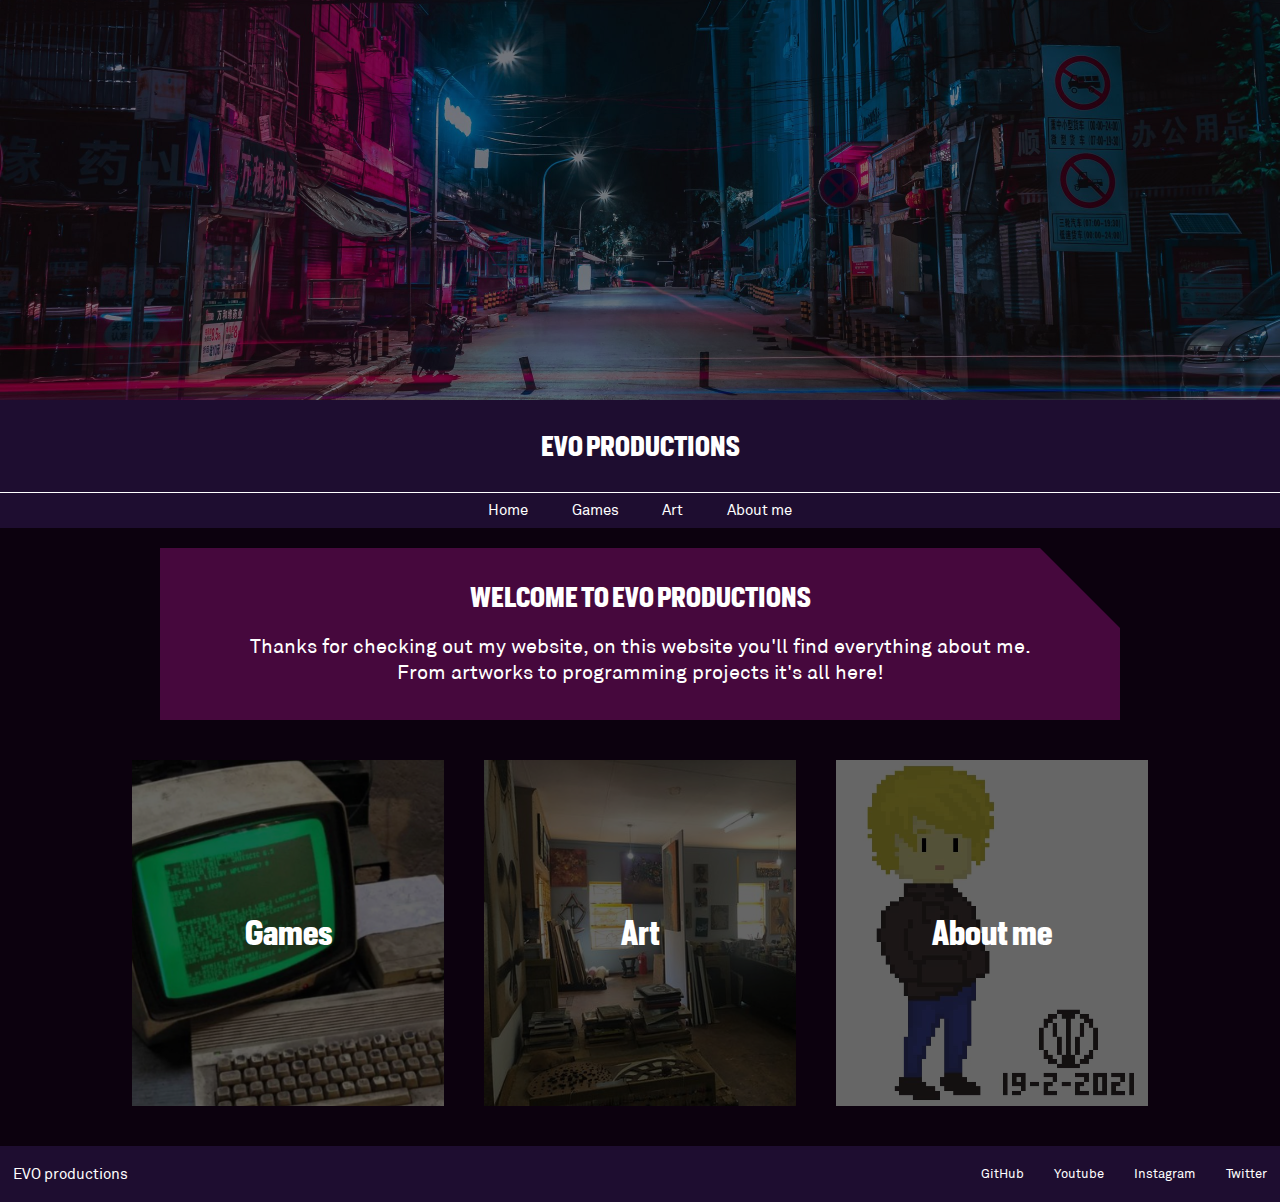
<file: index.html>
<!DOCTYPE html>
<html>

<head>
    <title>Evo productions</title>
    <meta name="description" content="The home page for EVO productions">
    <link rel="stylesheet" href="./css/styles.css">


</head>

<body class="home-body">

    <content class="content">

        <div id="container" class="container">

            <header class="home-header">

                <!-- pixel art van straat hier-->
            </header>

            <header class="main-header">
                <a href="../../index.html">
                    <h1> EVO PRODUCTIONS</h1>
                </a>
                <nav class="nav main-nav">
                    <ul>
                        <li> <a href="../../index.html">Home </a> </li>
                        <li> <a href="../../Website Games page.html">Games</a> </li>
                        <li> <a href="../../Website Art page.html"> Art </a> </li>
                        <li> <a href="../../Website About page.html"> About me</a> </li>

                    </ul>
                </nav>
            </header>

            <div class="flex-rows">
                <section class="welcome-sign">
                    <h1> WELCOME TO EVO PRODUCTIONS</h1>
                    <p>
                        Thanks for checking out my website, on this website you'll find everything about me.
                        <br>
                        From artworks to programming projects it's all here!
                    </p>
                </section>
            </div>



            <section>
                <nav class="picture-buttons">
                    <div>
                        <button class="home-nav home-nav-games">
                            <a href="Website Games page.html">
                                <h1> Games</h1>
                            </a>
                        </button>
                    </div>

                    <div>
                        <button class="home-nav home-nav-art">
                            <a href="Website Art page.html">
                                <h1> Art </h1>
                            </a>
                        </button>
                    </div>

                    <div>
                        <button class="home-nav home-nav-about">
                            <a href="Website About page.html">
                                <h1>About me</h1>
                            </a>
                        </button>
                    </div>
                </nav>
            </section>
        </div>
    </content>


    <footer class="main-footer">
        <div class="container main-footer-container">
            <a href="../../index.html">
                <h3>
                    EVO productions
                </h3>
            </a>
            <nav class="nav footer-nav">
                <ul>
                    <li> <a href="https://github.com/ivoveen" target="_blank"> GitHub</a></li>
                    <li> <a href="https://www.youtube.com/channel/UCRwy-kJGQjKNJXLjljcYOig" target="_blank"> Youtube</a>
                    </li>
                    <li> <a href="https://www.instagram.com/drboem/" target="_blank"> Instagram</a></li>
                    <li> <a href="https://twitter.com/veen_ivo" target="_blank"> Twitter </a> </li>
                </ul>
            </nav>

        </div>
    </footer>

</body>

</html>
</file>
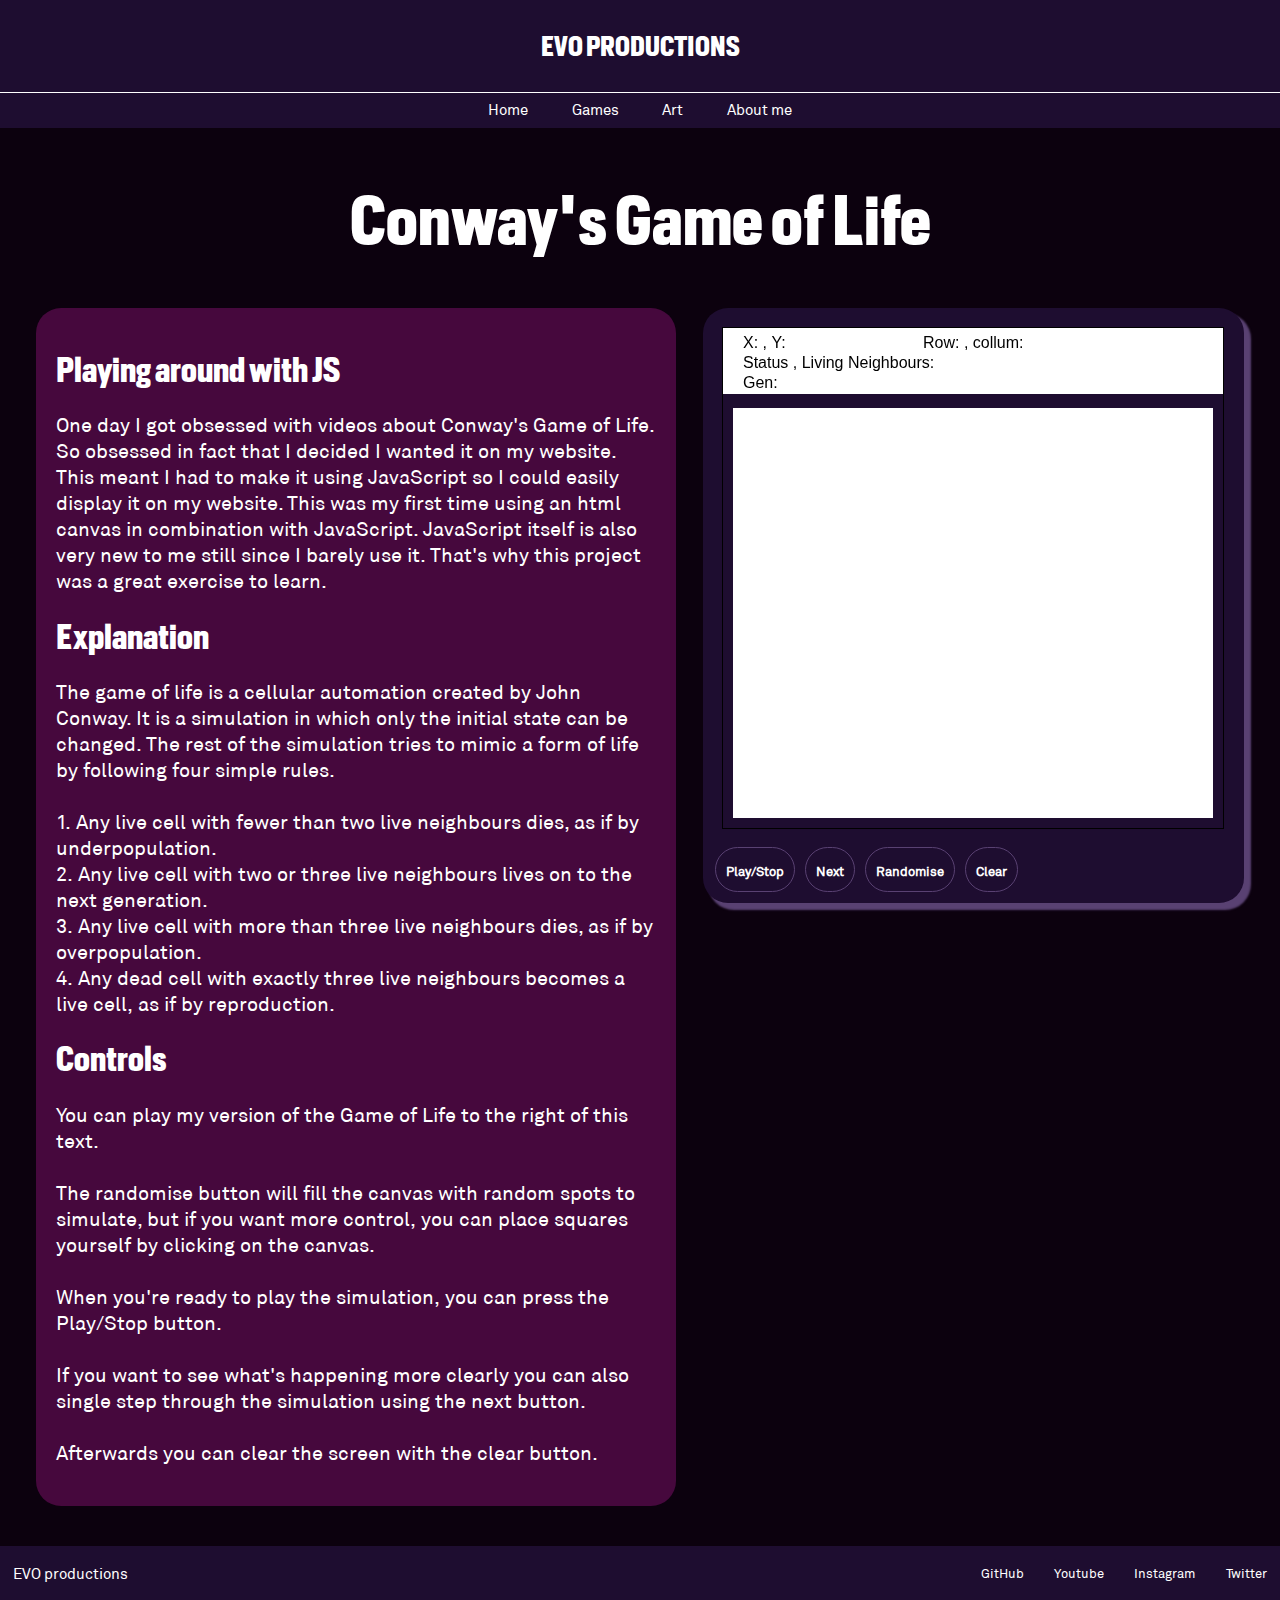
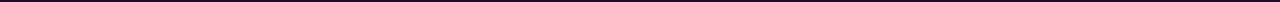
<file: games/Conways-Game-of-Life/index.html>
<html>

<head>

    <title> Conways Game Of Life</title>
    <style>
        canvas {
            border: 1px solid black;
            position: absolute;
            top: 50%;
            left: 50%;
            transform: translate(-50%, -50%);
        }

        .buttons {
            display: flex;
            flex: auto;
            flex-direction: row;

        }

        .button {
            margin: 20px;
        }
    </style>
    <link rel="stylesheet" href="../../css/styles.css">
</head>

<body>
    <header class="main-header">
        <a href="../../index.html"><h1> EVO PRODUCTIONS</h1> </a>
        <nav class="nav main-nav">
            <ul>
                <li> <a href="../../index.html">Home </a> </li>
                <li> <a href="../../Website Games page.html">Games</a> </li>
                <li> <a href="../../Website Art page.html"> Art </a> </li>
                <li> <a href="../../Website About page.html"> About me</a> </li>

            </ul>
        </nav>
    </header>

    <section class="page-title">
        <div>
            <h1 class=""> Conway's Game of Life</h1>
        </div>
    </section>
    <section class="flex-rows">
        <div class="info-text">
            <h1>
                Playing around with JS
            </h1>
            <p>
                One day I got obsessed with videos about Conway's Game of Life. 
                So obsessed in fact that I decided I wanted it on my website.
                This meant I had to make it using JavaScript so I could easily display it on my website.
                This was my first time using an html canvas in combination with JavaScript.
                JavaScript itself is also very new to me still since I barely use it. 
                That's why this project was a great exercise to learn. 
                
            </p>
            <h1>
                Explanation
            </h1>
            <p>
                The game of life is a cellular automation created by John Conway. 
                It is a simulation in which only the initial state can be changed. 
                The rest of the simulation tries to mimic a form of life by following four simple rules.
                <br> <br>1. Any live cell with fewer than two live neighbours dies, as if by underpopulation.
                <br> 2. Any live cell with two or three live neighbours lives on to the next generation.
                <br> 3. Any live cell with more than three live neighbours dies, as if by overpopulation.
                <br> 4. Any dead cell with exactly three live neighbours becomes a live cell, as if by reproduction.
            
            </p>
            <h1>
                Controls
            </h1>
            <p>
                You can play my version of the Game of Life to the right of this text. 
                <br><br> The randomise button will fill the canvas with random spots to simulate, 
                but if you want more control, you can place squares yourself by clicking on the canvas. 
                <br> <br> When you're ready to play the simulation, you can press the Play/Stop button.
                <br> <br> If you want to see what's happening more clearly you can also single step through the simulation using the next button.
                <br> <br> Afterwards you can clear the screen with the clear button.
            </p>
        </div>





        <div class="trailer">
            <div class>
                <canvas width="500" height="500" id="myCanvas"></canvas>
            </div>
            
            <div class="buttons">
                <div class="tag">
                    <h4 onclick="startStop()"> Play/Stop </h4>
                </div>
                <div class="tag">
                    <h4 onclick="mainLoop()">Next</h4>
                </div>
                <div class="tag">
                    <h4 onclick="randomised()">Randomise</h4>
                </div>
                <div class="tag">
                    <h4 onclick="clearScreen()">Clear</h4>
                </div>
                
                
                

            </div>

        </div>
    </section>


    
    <footer class="main-footer">
        <div class="container main-footer-container">
            <a href="../../index.html">
                <h3>
                    EVO productions
                </h3>
            </a>
            <nav class="nav footer-nav">
                <ul>
                    <li> <a href="https://github.com/ivoveen" target="_blank"> GitHub</a></li>
                    <li> <a href="https://www.youtube.com/channel/UCRwy-kJGQjKNJXLjljcYOig" target="_blank"> Youtube</a></li>
                    <li> <a href="https://www.instagram.com/drboem/" target="_blank"> Instagram</a></li>
                    <li> <a href="https://twitter.com/veen_ivo" target="_blank"> Twitter </a> </li>
                </ul>
            </nav>

        </div>
    </footer>

    <script>

        var canvas = document.getElementById("myCanvas");
        var ctx = canvas.getContext("2d");

        ctx.fillStyle = 'rgb(0, 0, 0)'
        ctx.font = "16px Arial";

        var cols = 50;
        var rows = 43;
        var gen = 0;
        var dupe = 0;
        var started = false;

        var timer;
        var timer2;


        setup();
        draw();

        //hoover info
        canvas.addEventListener("mousemove", function (e) {
            var cRect = canvas.getBoundingClientRect();        // Gets CSS pos, and width/height
            var canvasX = Math.round(e.clientX - cRect.left);  // Subtract the 'left' of the canvas 
            var canvasY = Math.round(e.clientY - cRect.top);   // from the X/Y positions to make  
            //ctx.fillRect(0, 0, canvas.width, canvas.height);  // (0,0) the top left of the canvas
            ctx.fillStyle = 'rgb(255,255,255)'
            ctx.fillRect(0, 0, 600, 66);
            ctx.fillStyle = 'rgb(0,0,0)'
            ctx.fillText("X: " + canvasX + ", Y: " + canvasY, 20, 20);
            ctx.fillText("Row: " + Math.floor((canvasY -70 )/ 10) + ", collum: " + Math.floor(canvasX / 10), 200, 20);
            ctx.fillText("Status " + grid[Math.floor(canvasX / 10)][Math.floor((canvasY -70) / 10)] + ", Living Neighbours:" + countNeighbours(Math.floor(canvasX / 10), Math.floor((canvasY -70) / 10)), 20, 40);
            ctx.fillText("Gen: " + gen, 20, 60);
        });

        

        //drawing
        canvas.addEventListener('click', function (e) {
            var cRect = canvas.getBoundingClientRect();        // Gets CSS pos, and width/height
            var canvasX = Math.round(e.clientX - cRect.left);  // Subtract the 'left' of the canvas 
            var canvasY = Math.round(e.clientY - cRect.top);   // from the X/Y positions to make  

            let col = Math.floor(canvasX / 10)
            let row = Math.floor((canvasY -70)/ 10)

            if (grid[col][row] == 0) {
                grid[col][row] = 1;
            } else if (grid[col][row] == 1) {
                grid[col][row] = 0;
            }


            gen = -1;
            updateGen();
            draw();
        });

        function make2Darray(cols, rows) {
            let arr = new Array(cols);
            for (let i = 0; i < arr.length; i++) {
                arr[i] = new Array(rows);
            }
            return arr;
        }

        function setup() {
            grid = make2Darray(cols, rows);
            for (let i = 0; i < cols; i++) {
                for (let j = 0; j < rows; j++) {
                    if (i != 0 && j != 0 && i != cols - 1 && j != rows - 1) {
                        grid[i][j] = 0;
                    } else {
                        grid[i][j] = 0;
                    }

                }
            }

            ctx.fillStyle = 'rgb(255,255,255)'
            ctx.fillRect(0, 0, 600, 66);
            ctx.fillStyle = 'rgb(0,0,0)'
            ctx.fillText("X: " + ", Y: ", 20, 20);
            ctx.fillText("Row: " + ", collum: ", 200, 20);
            ctx.fillText("Status " + ", Living Neighbours:", 20, 40);
            ctx.fillText("Gen: ", 20, 60);

        }

        function randomised() {
            for (let i = 1; i < cols - 1; i++) {
                for (let j = 1; j < rows - 1; j++) {
                    grid[i][j] = Math.floor(Math.random() * 2);
                }
            }
            gen = -1;
            updateGen();
            draw();
        }

        function clearScreen() {
            for (let i = 0; i < cols; i++) {
                for (let j = 0; j < rows; j++) {
                    grid[i][j] = 0;
                }
            }
            gen = -1;
            updateGen();
            draw();
        }



        function countNeighbours(i, j) {
            n = grid[i - 1][j + 1] + grid[i - 1][j] + grid[i - 1][j - 1] + grid[i][j + 1] + grid[i][j - 1] + grid[i + 1][j + 1] + grid[i + 1][j] + grid[i + 1][j - 1];
            return n;
        }

        function updateGen() {
            gen++;
            ctx.fillStyle = 'rgb(255,255,255)'
            ctx.fillRect(0, 40, 600, 20);

            ctx.fillStyle = 'rgb(0,0,0)'
            ctx.fillText("Gen: " + gen, 20, 60);


        }

        function startStop() {


            if (started == true) {
                clearInterval(timer);
                started = false;
            } else {
                timer = setInterval(mainLoop, 100);
                started = true;

            }
        }


        function mainLoop() {
            console.log("mainloop");

            let n = 0; //number of neighbours
            let different = false; //check for dupe

            let newgrid = make2Darray(cols, rows)
            for (let i = 0; i < cols; i++) {
                for (let j = 0; j < rows; j++) {
                    newgrid[i][j] = 0;
                }
            }

            let oldgrid = make2Darray(cols, rows)
            for (let i = 0; i < cols; i++) {
                for (let j = 0; j < rows; j++) {
                    oldgrid[i][j] = 0;
                }
            }



            for (let i = 1; i < cols - 1; i++) {
                for (let j = 1; j < cols - 1; j++) {

                    // count neighbours 
                    n = countNeighbours(i, j);


                    //life or death
                    if (n > 3 || n < 2) {
                        newgrid[i][j] = 0;
                    }
                    else if (grid[i][j] == 1) {
                        if (n == 3 || n == 2) {
                            newgrid[i][j] = 1;
                        }
                    }
                    else if (grid[i][j] == 0) {
                        if (n == 3) {
                            newgrid[i][j] = 1;
                        }
                        else if (n == 2) {
                            newgrid[i][j] = 0;
                        }
                    }


                    if (newgrid[i][j] != grid[i][j] || newgrid[i][j] != oldgrid[i][j]) {
                        different = true;
                    }

                    n = 0;
                }
            }

            if (different == false) {
                clearInterval(timer2);
            }

            oldgrid = grid;
            grid = newgrid;

            updateGen();
            draw();
        }

        function draw() {
            for (let i = 1; i < cols - 1; i++) {
                for (let j = 1; j < rows - 1; j++) {
                    if (grid[i][j] == 1) {
                        ctx.fillStyle = 'rgb(0, 0, 0)'
                        ctx.fillRect(i * 10, j * 10 + 70, 10, 10);
                    } else if (grid[i][j] == 0) {
                        ctx.fillStyle = 'rgb(255, 255, 255)'
                        ctx.fillRect(i * 10, j * 10 + 70, 10, 10);
                    } else {
                        ctx.fillStyle = 'rgb(255, 0, 0)'
                        ctx.fillRect(i * 10, j * 10 + 70, 10, 10);
                    }


                }
            }
        }



    </script>

</body>

</html>
</file>
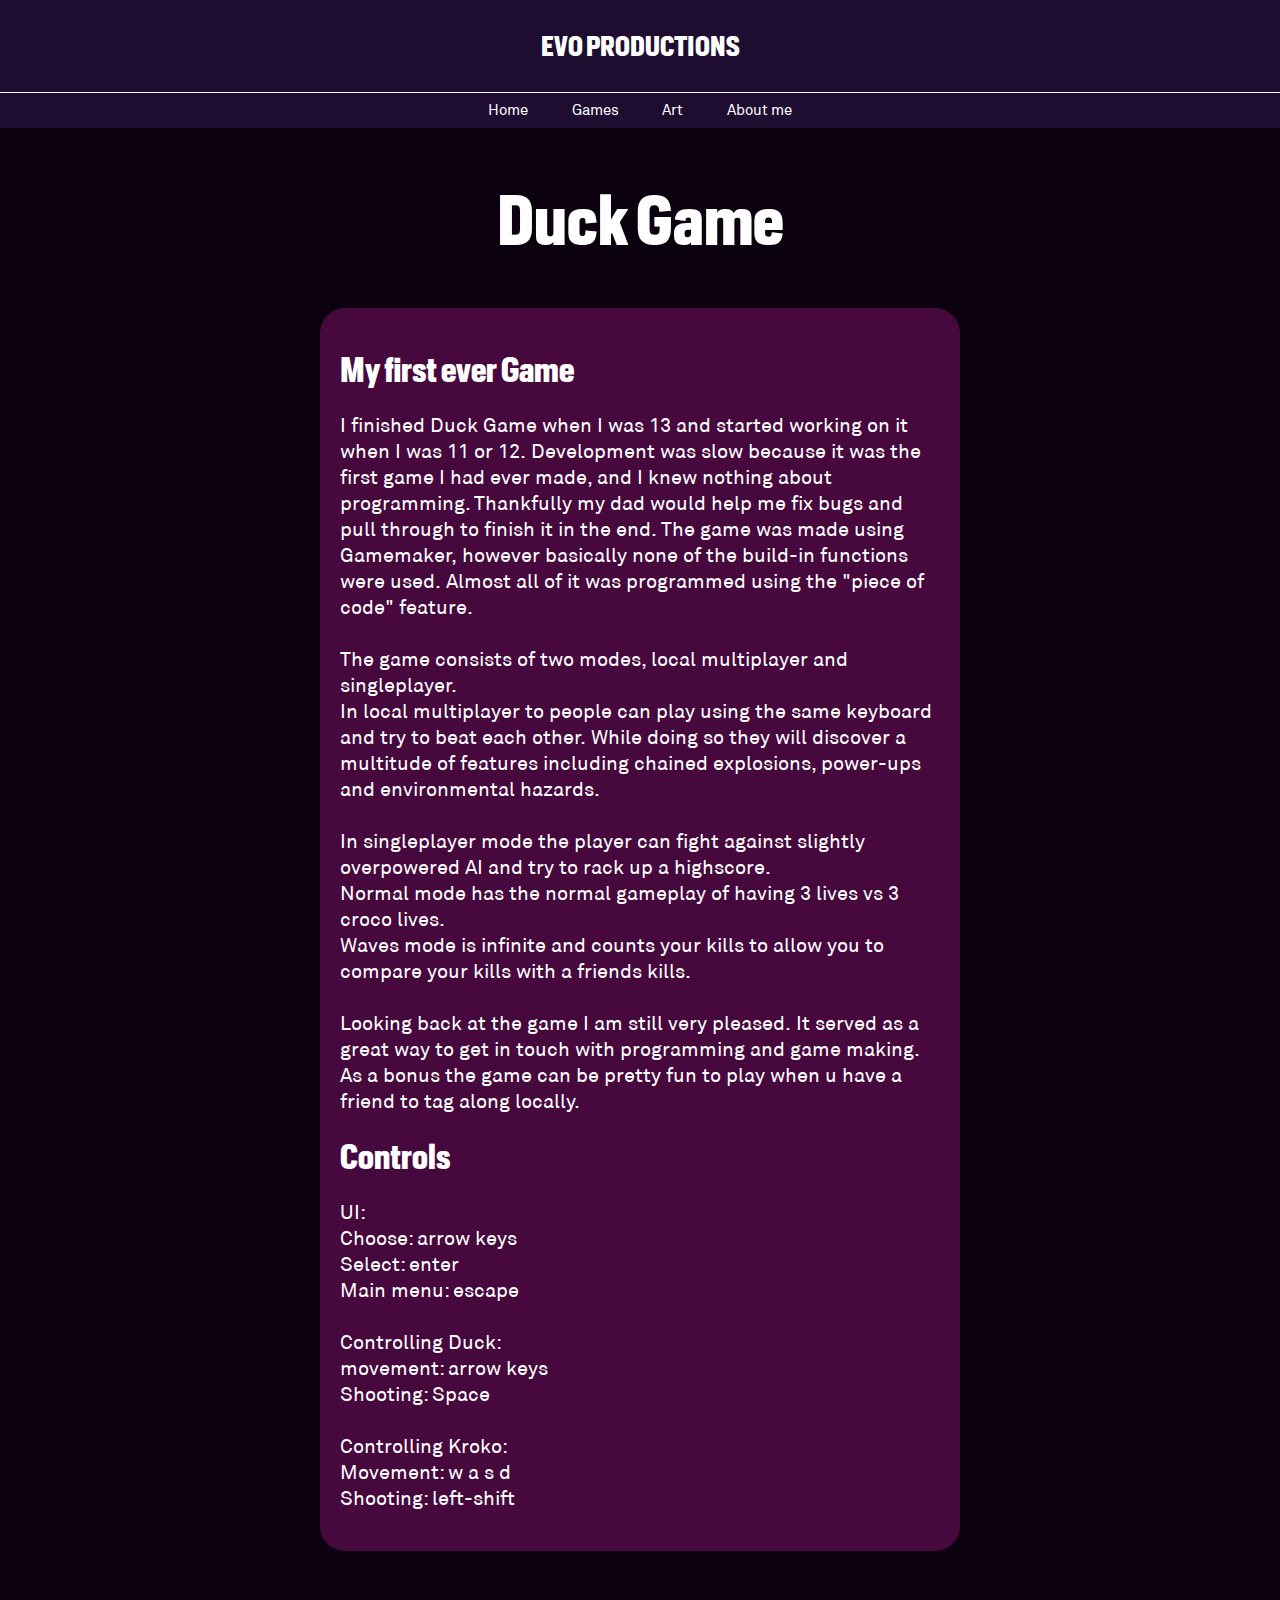
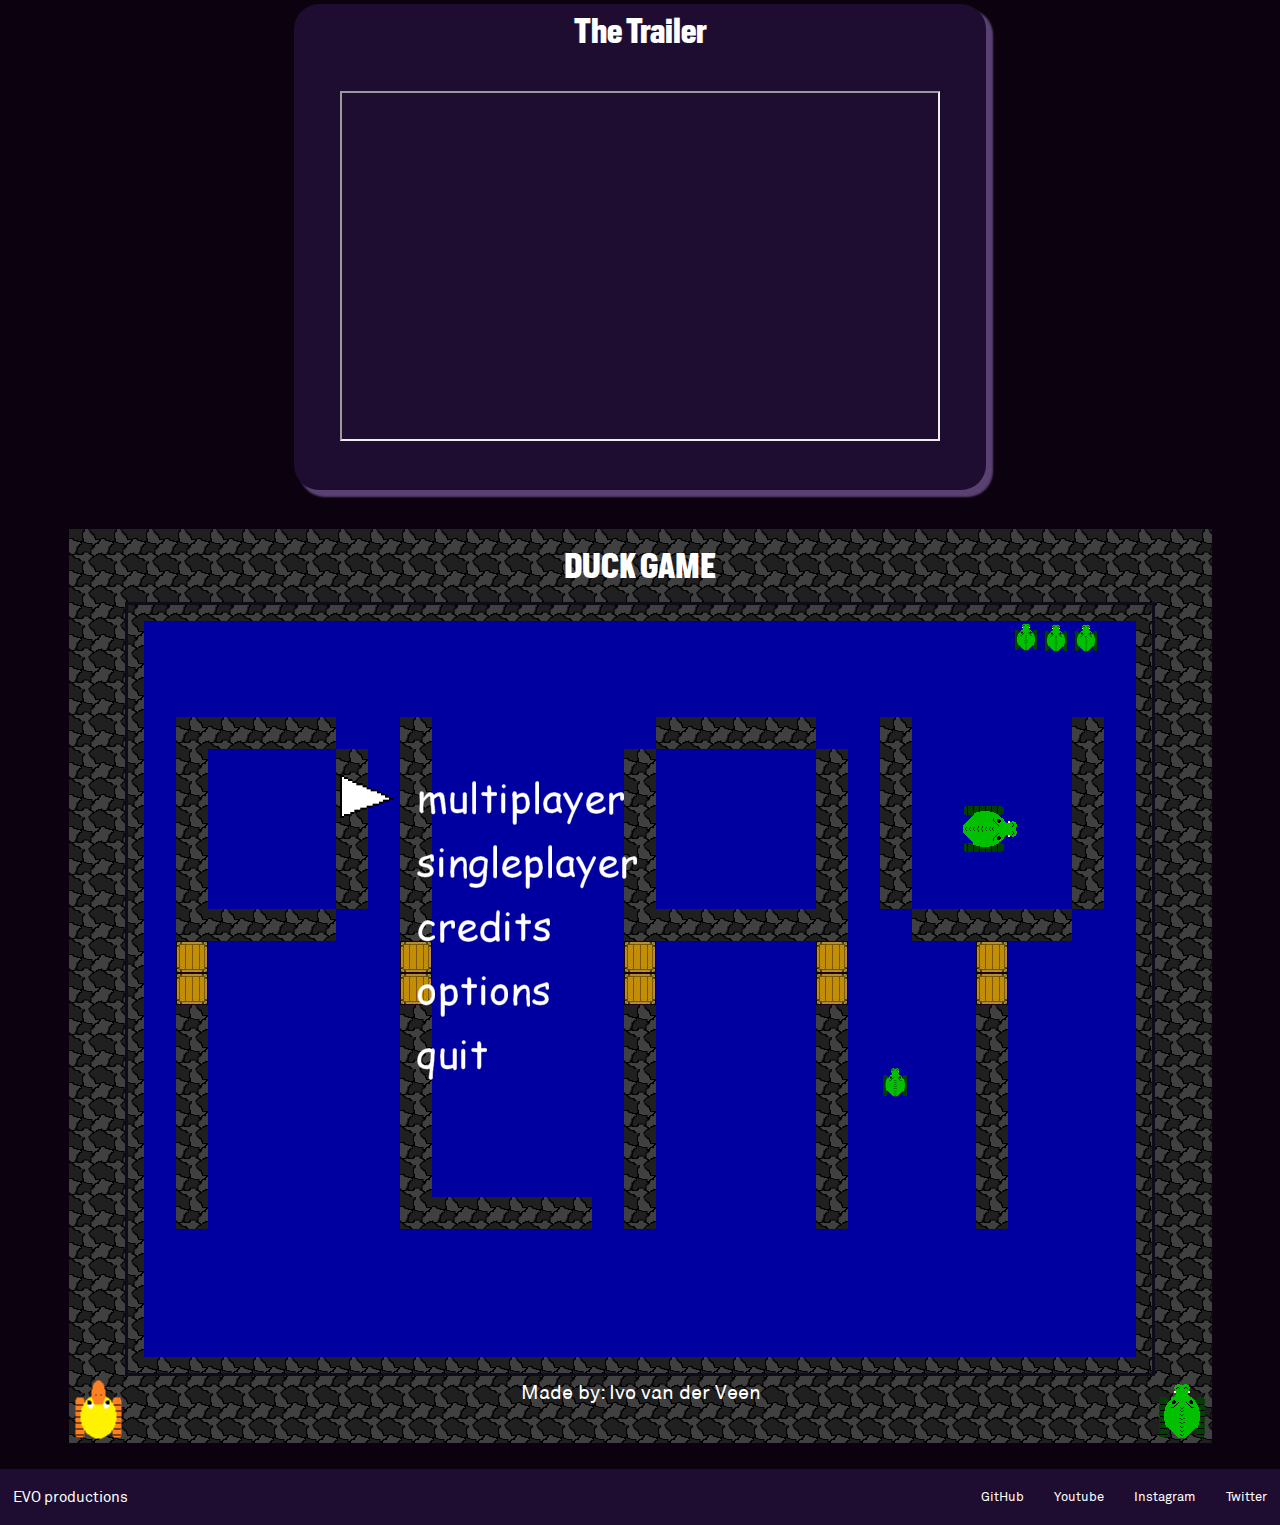
<file: games/duckgame/index.html>
<!DOCTYPE html>
<html lang="en">

<head>
    <!-- Generated by GameMaker:Studio http://www.yoyogames.com/gamemaker/studio -->
    <meta http-equiv="X-UA-Compatible" content="IE=edge" />
    <meta http-equiv="pragma" content="no-cache" />
    <meta name="apple-mobile-web-app-capable" content="yes" />
    <meta name="viewport" content="width=device-width, initial-scale=1.0, maximum-scale=1.0, user-scalable=0" />
    <meta name="apple-mobile-web-app-status-bar-style" content="black-translucent" />
    <meta charset="utf-8" />

    <!-- Set the title bar of the page -->
    <title>Evo productions</title>
    <link rel="stylesheet" href="../../css/styles.css">

    <!-- Set the background colour of the document -->
    <style>
       
            .stonebackground{
                background-image: url("spr_steen.png");
                background-repeat: repeat;
                width: fit-content;
                
            }

            .spacer{
                height: 1vw;
                margin: 1vw;
            }


            canvas {
                      image-rendering: optimizeSpeed;
                      -webkit-interpolation-mode: nearest-neighbor;
                      -ms-touch-action: none;
                      margin: 0px;
                      padding: 0px;
                      border-style:solid;
                      border-width: medium;
                      border-color:#0d0d19;
            }
            :-webkit-full-screen #canvas {
                 width: 100%;
                 height: 100%;
            }
            div.gm4html5_div_class
            {
              margin: 0px;
              padding: 0px;
              border: 0px;
            }
            /* START - Login Dialog Box */
            div.gm4html5_login
            {
                 padding: 20px;
                 position: absolute;
                 border: solid 2px #000000;
                 background-color: #404040;
                 color:#00ff00;
                 border-radius: 15px;
                 box-shadow: #101010 20px 20px 40px;
            }
            div.gm4html5_cancel_button
            {
                 float: right;
            }
            div.gm4html5_login_button
            {
                 float: left;
            }
            div.gm4html5_login_header
            {
                 text-align: center;
            }
            /* END - Login Dialog Box */
            :-webkit-full-screen {
               width: 100%;
               height: 100%;
            }
            div.centerdiv{
                align-content: center;
                text-align:center;
                margin: 0 auto
            }

            div.title{
                font-family: HeronSansCond;
                font-size: 2.5em;
                margin: 0.5em;
                color:White;
            }

            div.credits{
                font-family: Akkurat;
                font-size: 1.5em;
                color:White;
                width:1024px;
            }

            div.footer{
                display:flex;
                flex-direction: row;
                justify-content: center;
            }


            img.rotate90ccw{
                transform:          rotate(270deg);
                -ms-transform:      rotate(270deg);
                -moz-transform:     rotate(270deg);
                -webkit-transform:  rotate(270deg);
                -o-transform:       rotate(270deg);
            }

        </style>
</head>

<body>

    <header class="main-header">
        <a href="../../index.html"><h1> EVO PRODUCTIONS</h1> </a>
        <nav class="nav main-nav">
            <ul>
                <li> <a href="../../index.html">Home </a> </li>
                <li> <a href="../../Website Games page.html">Games</a> </li>
                <li> <a href="../../Website Art page.html"> Art </a> </li>
                <li> <a href="../../Website About page.html"> About me</a> </li>

            </ul>
        </nav>
    </header>

    <section class="page-title">
        <div>
            <h1 class=""> Duck Game</h1>
        </div>
    </section>
    <section class="flex-rows">
        <div class="info-text">
            <h1>
                My first ever Game
            </h1>
            <p>
                I finished Duck Game when I was 13 and started working on it when I was 11 or 12. 
                Development was slow because it was the first game I had ever made, and I knew nothing about programming.
                Thankfully my dad would help me fix bugs and pull through to finish it in the end. 
                The game was made using Gamemaker, however basically none of the build-in functions were used. 
                Almost all of it was programmed using the "piece of code" feature. <br>
                <br>
                The game consists of two modes, local multiplayer and singleplayer. <br>
                In local multiplayer to people can play using the same keyboard and try to beat each other.
                While doing so they will discover a multitude of features including chained explosions, power-ups and environmental hazards.<br>
                <br>
                In singleplayer mode the player can fight against slightly overpowered AI and try to rack up a highscore. <br>
                Normal mode has the normal gameplay of having 3 lives vs 3 croco lives.<br>
                Waves mode is infinite and counts your kills to allow you to compare your kills with a friends kills.<br>

                <br>
                Looking back at the game I am still very pleased. It served as a great way to get in touch with programming and game making. 
                As a bonus the game can be pretty fun to play when u have a friend to tag along locally.
            </p>
            <h1>
                Controls
            </h1>
            <p>
                UI:    <br>
                Choose: arrow keys<br>
                Select: enter<br>
                Main menu: escape<br>
                <br>
                Controlling Duck:<br>
                movement: arrow keys<br>
                Shooting: Space<br>
                <br>
                Controlling Kroko:<br>
                Movement: w a s d<br>
                Shooting: left-shift
            </p>
        </div>
        
        <div class="trailer">
            <h1>
                The Trailer
            </h1>
            <iframe class="Animation-video" src="https://www.youtube.com/embed/OC5q3ylJXaU">
            </iframe>
        </div>



    </section>
    

    <div class="spacer">

    </div>

    <div class="centerdiv stonebackground">
        <div class="title">
            DUCK GAME
        </div>
        <div class="gm4html5_div_class" id="gm4html5_div_id">
            <!-- Create the canvas element the game draws to -->
            <canvas id="canvas" width="1024" height="768">
                <p>Your browser doesn't support HTML5 canvas.</p>
            </canvas>
        </div>
        <div>
            <div class="footer">
                <div class="left">
                    <img src="spr_duck.png" class="rotate90ccw">
                </div>
                <div class="credits">
                    Made by: Ivo van der Veen
                </div>
                <div class="right">
                    <img src="spr_kroko.png" class="rotate90ccw">
                </div>
            </div>
        </div>
    </div>


    <div class="spacer">

    </div>





    
    <footer class="main-footer">
        <div class="container main-footer-container">
            <a href="../../index.html">
                <h3>
                    EVO productions
                </h3>
            </a>
            <nav class="nav footer-nav">
                <ul>
                    <li> <a href="https://github.com/ivoveen" target="_blank"> GitHub</a></li>
                    <li> <a href="https://www.youtube.com/channel/UCRwy-kJGQjKNJXLjljcYOig" target="_blank"> Youtube</a></li>
                    <li> <a href="https://www.instagram.com/drboem/" target="_blank"> Instagram</a></li>
                    <li> <a href="https://twitter.com/veen_ivo" target="_blank"> Twitter </a> </li>
                </ul>
            </nav>

        </div>
    </footer>



    <!-- Run the game code -->
    <script type="text/javascript" src="html5game/waarom mis ik zo veel.js?ELZZB=907416180"></script>
</body>

</html>
</file>
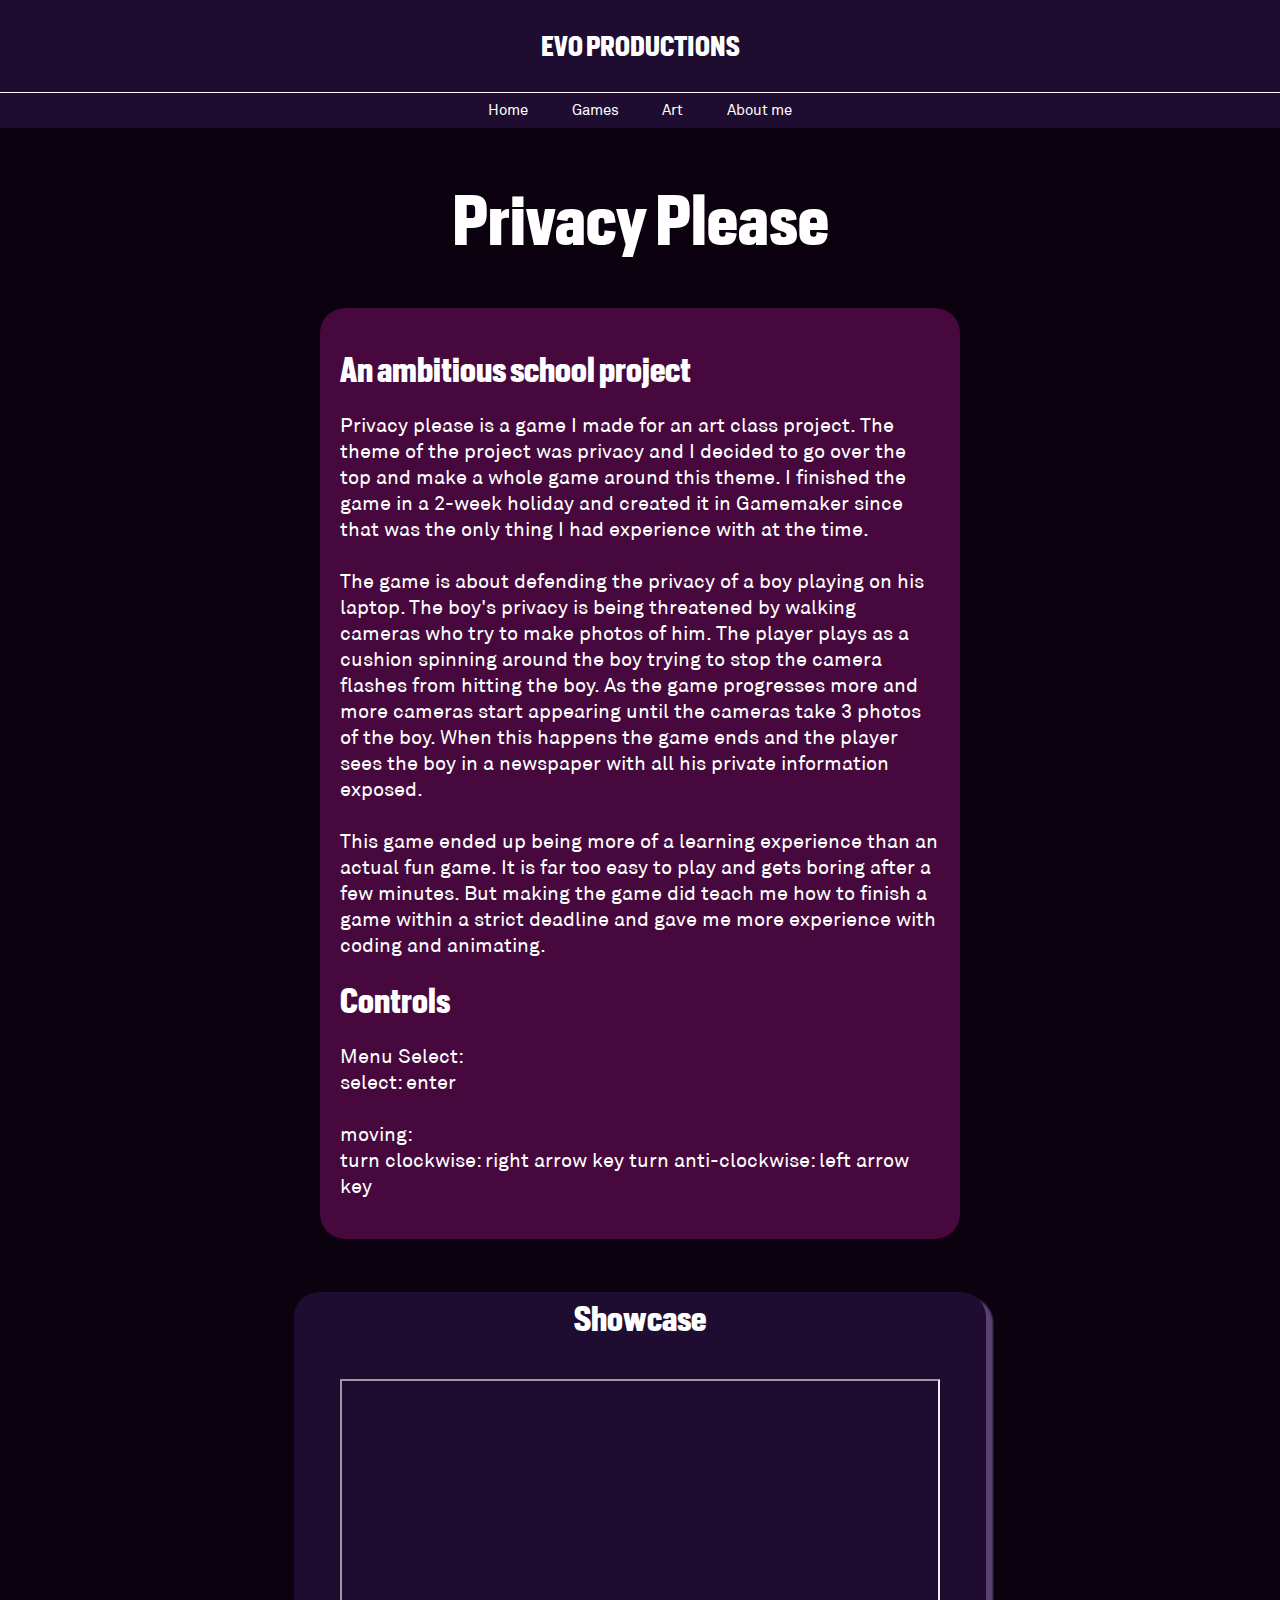
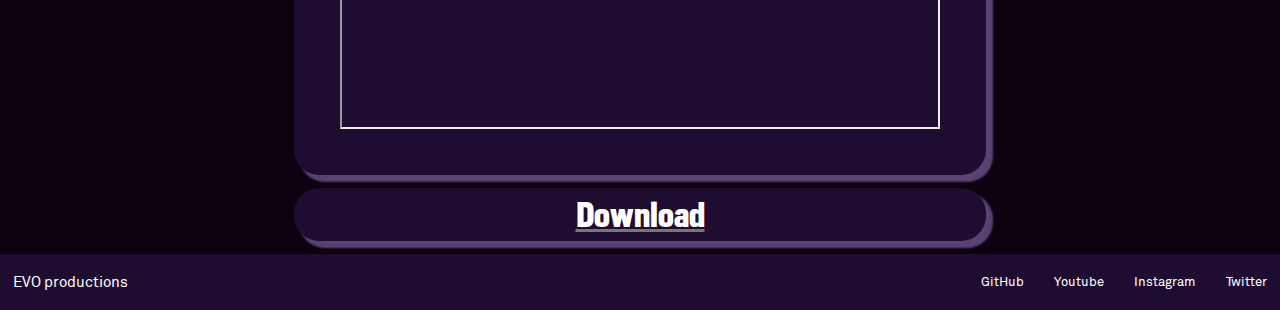
<file: games/privacy/Index.html>
<head>
    <title>Evo productions</title>
    <link rel="stylesheet" href="../../css/styles.css">
</head>


<body>

    <header class="main-header">
        <a href="../../index.html"><h1> EVO PRODUCTIONS</h1> </a>
        <nav class="nav main-nav">
            <ul>
                <li> <a href="../../index.html">Home </a> </li>
                <li> <a href="../../Website Games page.html">Games</a> </li>
                <li> <a href="../../Website Art page.html"> Art </a> </li>
                <li> <a href="../../Website About page.html"> About me</a> </li>

            </ul>
        </nav>
    </header>

    <section class="page-title">
        <div>
            <h1 class=""> Privacy Please</h1>
        </div>
    </section>
    <section class="flex-rows">
        <div class="info-text">
            <h1>
                An ambitious school project
            </h1>
            <p>
                Privacy please is a game I made for an art class project. 
                The theme of the project was privacy and I decided to go over the top and make a whole game around this theme.
                I finished the game in a 2-week holiday and created it in Gamemaker since that was the only thing I had experience with at the time. <br>
                <br>
                The game is about defending the privacy of a boy playing on his laptop. 
                The boy's privacy is being threatened by walking cameras who try to make photos of him.
                The player plays as a cushion spinning around the boy trying to stop the camera flashes from hitting the boy.
                As the game progresses more and more cameras start appearing until the cameras take 3 photos of the boy.
                When this happens the game ends and the player sees the boy in a newspaper with all his private information exposed. 
                <br>
                <br>
                This game ended up being more of a learning experience than an actual fun game. It is far too easy to play and gets boring after a few minutes.
                But making the game did teach me how to finish a game within a strict deadline and gave me more experience with coding and animating. 
            </p>
            <h1>
                Controls
            </h1>
            <p>
                Menu Select:    <br>
                select: enter<br>
                <br>
                moving:<br>
                turn clockwise: right arrow key
                turn anti-clockwise: left arrow key
            </p>
        </div>
        
        <div>
            <div class="trailer">
                <h1>
                    Showcase
                </h1>
                <iframe class="Animation-video" src="https://www.youtube.com/embed/mwPVMq5ZBlI">
                </iframe>
            </div>


            <div class="trailer button-inset">
                <a href="./privacyplease.zip"> 
                    <h1>
                        Download
                    </h1>
                </a>
            </div>
        </div>
      


    

      



    </section>

    <footer class="main-footer">
        <div class="container main-footer-container">
            <a href="../../index.html">
                <h3>
                    EVO productions
                </h3>
            </a>
            <nav class="nav footer-nav">
                <ul>
                    <li> <a href="https://github.com/ivoveen" target="_blank"> GitHub</a></li>
                    <li> <a href="https://www.youtube.com/channel/UCRwy-kJGQjKNJXLjljcYOig" target="_blank"> Youtube</a></li>
                    <li> <a href="https://www.instagram.com/drboem/" target="_blank"> Instagram</a></li>
                    <li> <a href="https://twitter.com/veen_ivo" target="_blank"> Twitter </a> </li>
                </ul>
            </nav>

        </div>
    </footer>
</body>
</file>
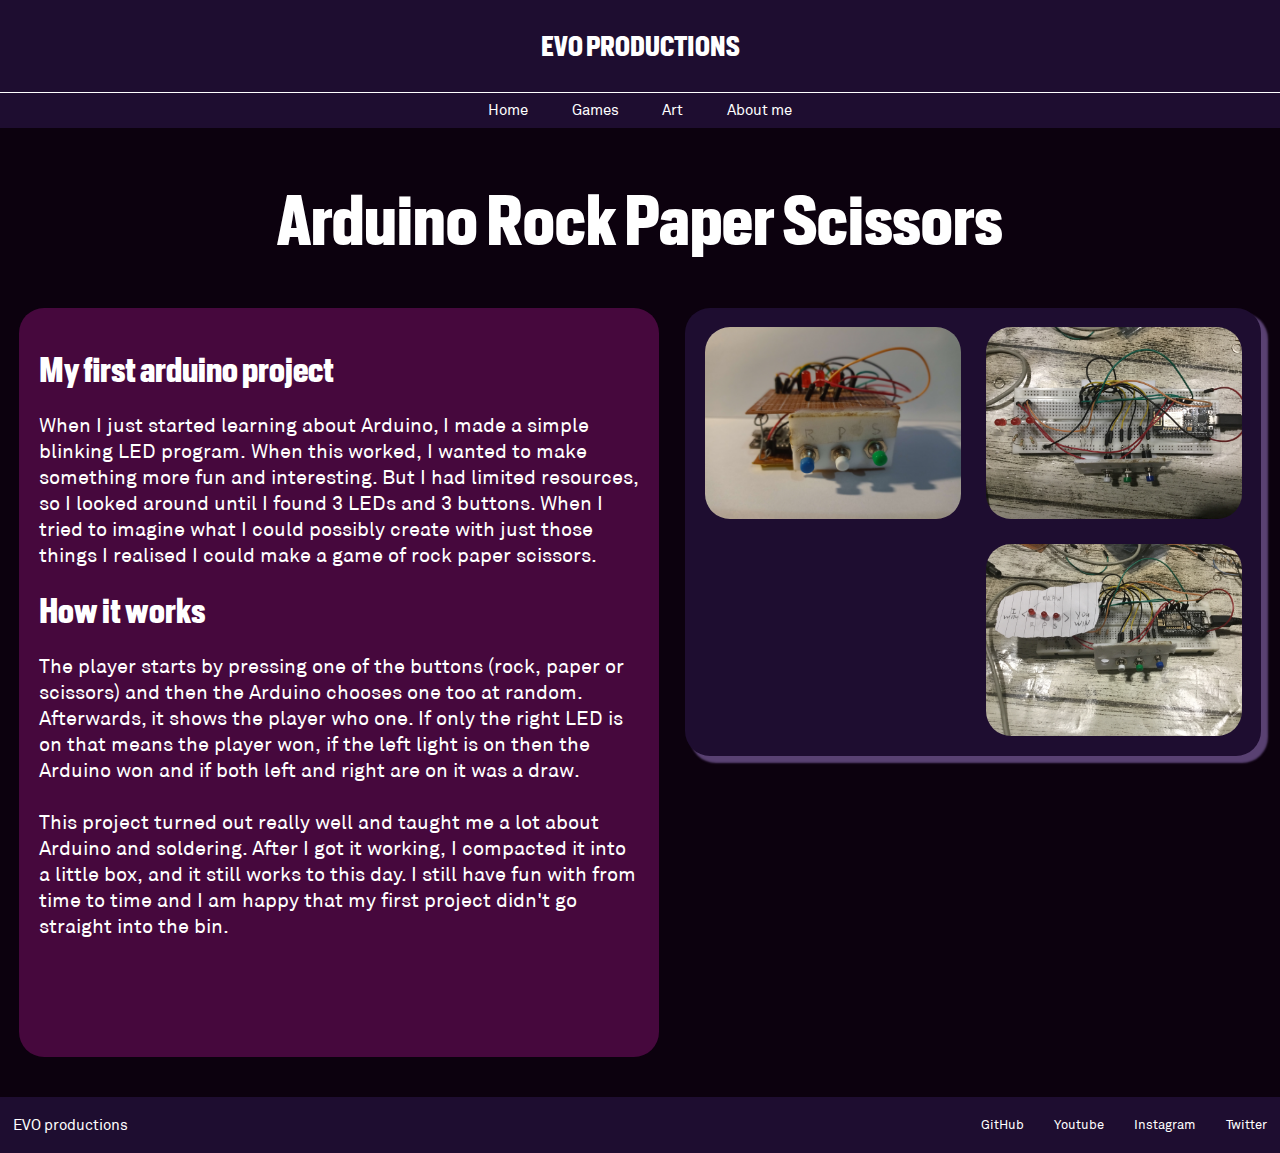
<file: Other code projects/Arduino RPS/index.html>
<head>
    <title>Evo productions</title>
    <link rel="stylesheet" href="../../css/styles.css">
</head>


<body>

    <header class="main-header">
        <a href="../../index.html">
            <h1> EVO PRODUCTIONS</h1>
        </a>
        <nav class="nav main-nav">
            <ul>
                <li> <a href="../../index.html">Home </a> </li>
                <li> <a href="../../Website Games page.html">Games</a> </li>
                <li> <a href="../../Website Art page.html"> Art </a> </li>
                <li> <a href="../../Website About page.html"> About me</a> </li>

            </ul>
        </nav>
    </header>

    <section class="page-title">
        <div>
            <h1 class=""> Arduino Rock Paper Scissors</h1>
        </div>
    </section>
    <section class="flex-rows">
        <div class="info-text">
            <h1>
                My first arduino project
            </h1>
            <p>
                When I just started learning about Arduino, I made a simple blinking LED program.
                When this worked, I wanted to make something more fun and interesting.
                But I had limited resources, so I looked around until I found 3 LEDs and 3 buttons.
                When I tried to imagine what I could possibly create with just those things I realised I could make a
                game of rock paper scissors.
            </p>

            <h1>
                How it works
            </h1>
            <p>
                The player starts by pressing one of the buttons (rock, paper or scissors) and then the Arduino chooses
                one too at random.
                Afterwards, it shows the player who one. If only the right LED is on that means the player won,
                if the left light is on then the Arduino won and if both left and right are on it was a draw.
                <br> <br>
                This project turned out really well and taught me a lot about Arduino and soldering.
                After I got it working, I compacted it into a little box, and it still works to this day.
                I still have fun with from time to time and I am happy that my first project didn't go straight into the
                bin.
                <br> <br>

                <br> <br>
            </p>

        </div>


        <div class="flex-rows trailer">
            <div>
                <div class="photo-gallery">
                    <img src="../../Images/Arduino rps/RPS final.jpg">

                </div>


            </div>

            <div>
                <div class="photo-gallery">
                    <img src="../../Images/Arduino rps/RPS v2.jpg">
                </div>
                <div class="photo-gallery">
                    <img src="../../Images/Arduino rps/RPS v1">

                </div>
            </div>

        </div>

        </div>


    </section>

    <footer class="main-footer">
        <div class="container main-footer-container">
            <a href="../../index.html">
                <h3>
                    EVO productions
                </h3>
            </a>
            <nav class="nav footer-nav">
                <ul>
                    <li> <a href="https://github.com/ivoveen" target="_blank"> GitHub</a></li>
                    <li> <a href="https://www.youtube.com/channel/UCRwy-kJGQjKNJXLjljcYOig" target="_blank"> Youtube</a>
                    </li>
                    <li> <a href="https://www.instagram.com/drboem/" target="_blank"> Instagram</a></li>
                    <li> <a href="https://twitter.com/veen_ivo" target="_blank"> Twitter </a> </li>
                </ul>
            </nav>

        </div>
    </footer>
</body>
</file>
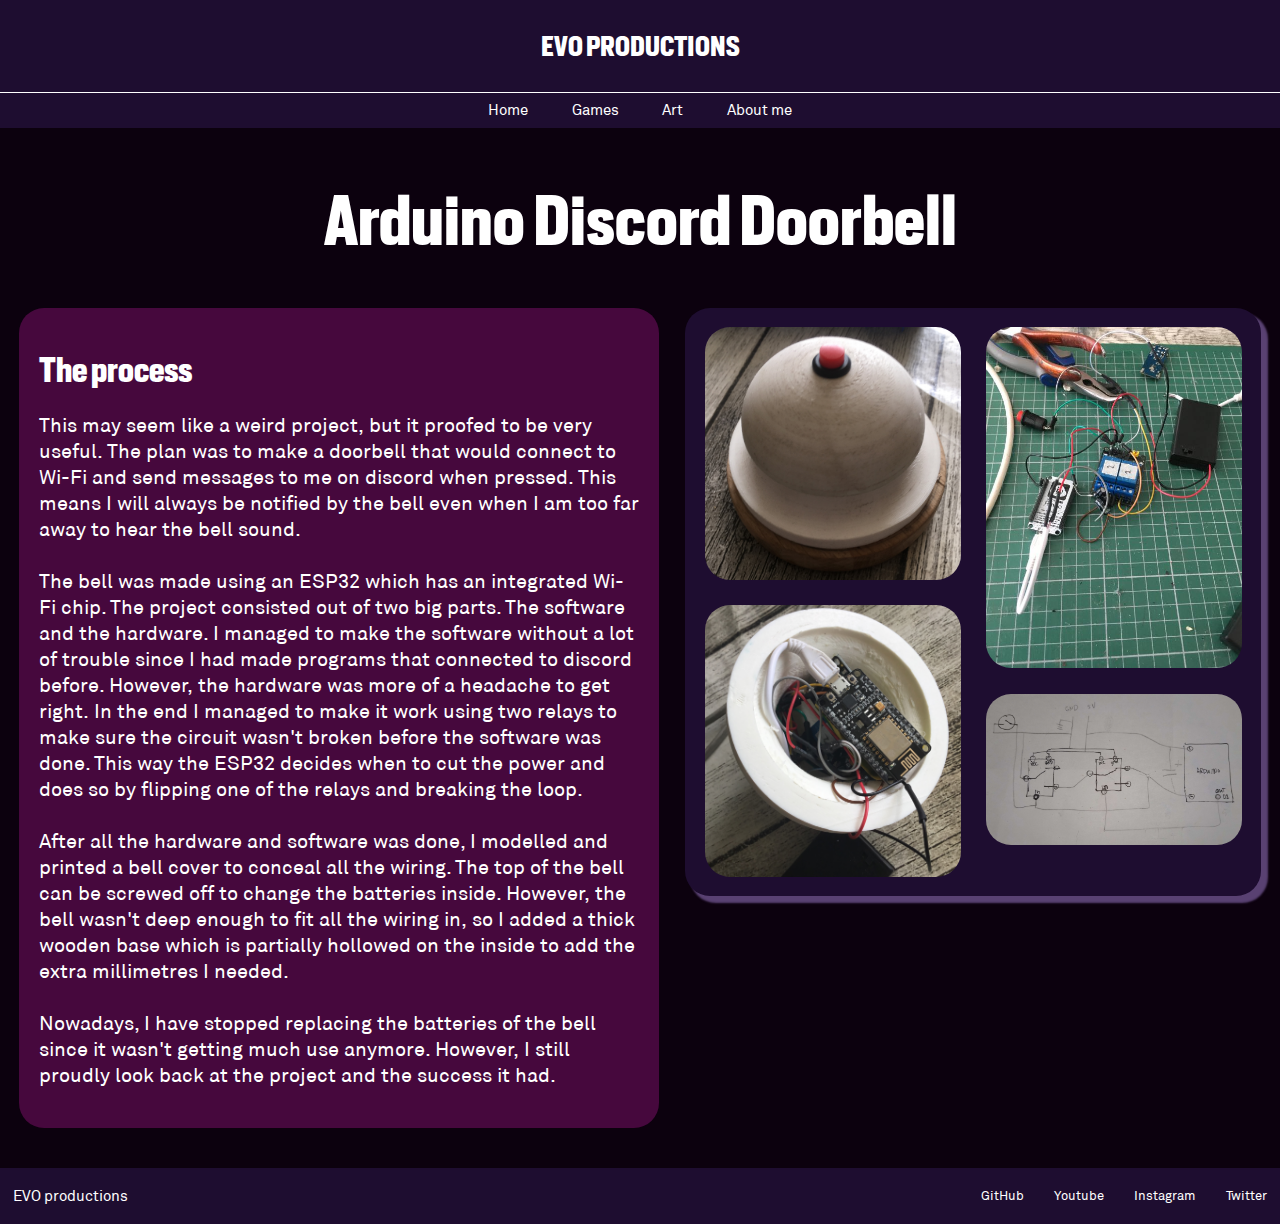
<file: Other code projects/Discord Arduino Doorbell/index.html>
<head>
    <title>Evo productions</title>
    <link rel="stylesheet" href="../../css/styles.css">
</head>


<body>

    <header class="main-header">
        <a href="../../index.html"><h1> EVO PRODUCTIONS</h1> </a>
        <nav class="nav main-nav">
            <ul>
                <li> <a href="../../index.html">Home </a> </li>
                <li> <a href="../../Website Games page.html">Games</a> </li>
                <li> <a href="../../Website Art page.html"> Art </a> </li>
                <li> <a href="../../Website About page.html"> About me</a> </li>

            </ul>
        </nav>
    </header>

    <section class="page-title">
        <div>
            <h1 class=""> Arduino Discord Doorbell</h1>
        </div>
    </section>
    <section class="flex-rows">
        <div class="info-text">
            <h1>
                The process
            </h1>
            <p>
                This may seem like a weird project, but it proofed to be very useful.
                The plan was to make a doorbell that would connect to Wi-Fi and send messages to me on discord when
                pressed.
                This means I will always be notified by the bell even when I am too far away to hear the bell sound.
                <br> <br>
                The bell was made using an ESP32 which has an integrated Wi-Fi chip. The project consisted out of two big
                parts. The software and the hardware.
                I managed to make the software without a lot of trouble since I had made programs that connected to
                discord before.
                However, the hardware was more of a headache to get right.
                In the end I managed to make it work using two relays to make sure the circuit wasn't broken before the
                software was done.
                This way the ESP32 decides when to cut the power and does so by flipping one of the relays and breaking
                the loop.
                <br> <br>
                After all the hardware and software was done, I modelled and printed a bell cover to conceal all the wiring. 
                The top of the bell can be screwed off to change the batteries inside.
                However, the bell wasn't deep enough to fit all the wiring in, so I added a thick wooden base 
                which is partially hollowed on the inside to add the extra millimetres I needed. 
                <br> <br>
                Nowadays, I have stopped replacing the batteries of the bell since it wasn't getting much use anymore.
                However, I still proudly look back at the project and the success it had. 


        </div>


        <div class="flex-rows trailer">
            <div>
                <div class="photo-gallery">
                    <img src="../../Images/arduino bell/arduino.JPG">

                </div>
                <div class="photo-gallery">
                    <img src="../../Images/arduino bell/arduino bell inside.JPG">

                </div>

            </div>

            <div>
                <div class="photo-gallery">
                    <img src="../../Images/arduino bell/arduino insides outside.jpg">
                </div>
                <div class="photo-gallery">
                    <img src="../../Images/arduino bell/arduino bell plan.jpg">
                </div>
            </div>

        </div>

        </div>


    </section>

    
    <footer class="main-footer">
        <div class="container main-footer-container">
            <a href="../../index.html">
                <h3>
                    EVO productions
                </h3>
            </a>
            <nav class="nav footer-nav">
                <ul>
                    <li> <a href="https://github.com/ivoveen" target="_blank"> GitHub</a></li>
                    <li> <a href="https://www.youtube.com/channel/UCRwy-kJGQjKNJXLjljcYOig" target="_blank"> Youtube</a></li>
                    <li> <a href="https://www.instagram.com/drboem/" target="_blank"> Instagram</a></li>
                    <li> <a href="https://twitter.com/veen_ivo" target="_blank"> Twitter </a> </li>
                </ul>
            </nav>

        </div>
    </footer>
</body>
</file>
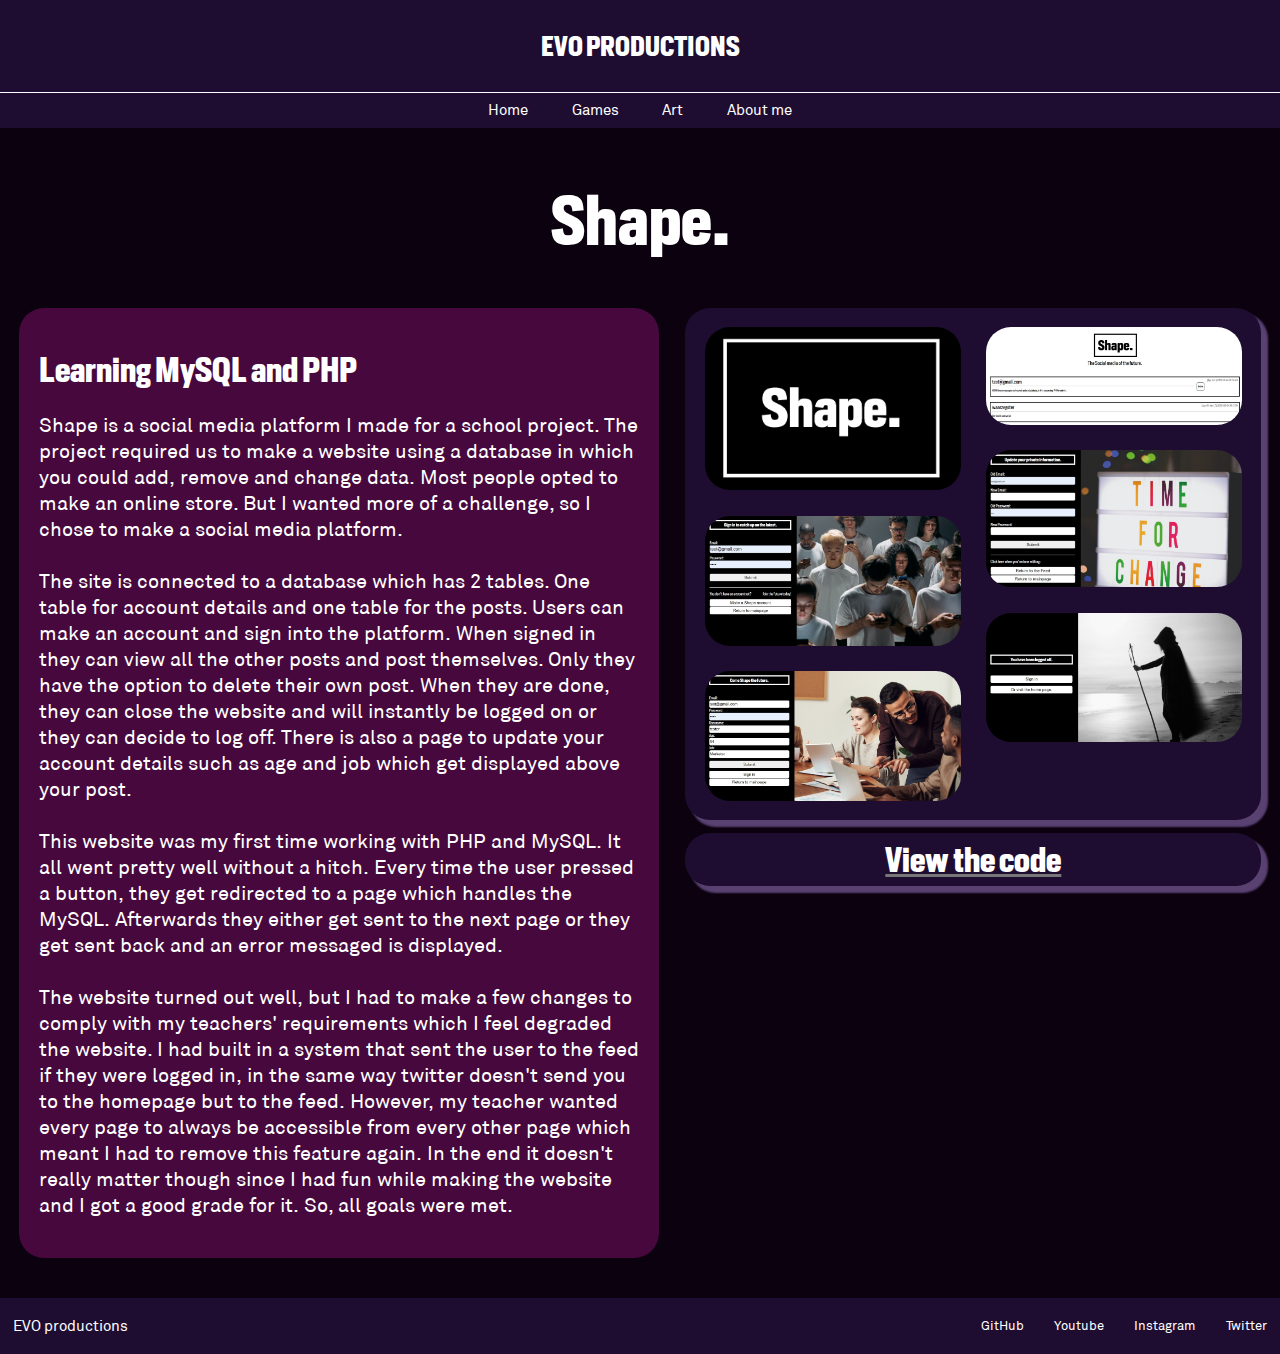
<file: Other code projects/Shape/index.html>
<head>
    <title>Evo productions</title>
    <link rel="stylesheet" href="../../css/styles.css">
</head>


<body>

    <header class="main-header">
        <a href="../../index.html"><h1> EVO PRODUCTIONS</h1> </a>
        <nav class="nav main-nav">
            <ul>
                <li> <a href="../../index.html">Home </a> </li>
                <li> <a href="../../Website Games page.html">Games</a> </li>
                <li> <a href="../../Website Art page.html"> Art </a> </li>
                <li> <a href="../../Website About page.html"> About me</a> </li>

            </ul>
        </nav>
    </header>

    <section class="page-title">
        <div>
            <h1 class=""> Shape.</h1>
        </div>
    </section>
    <section class="flex-rows">
        <div class="info-text">
            <h1>
                Learning MySQL and PHP
            </h1>
            <p>
                Shape is a social media platform I made for a school project. The project required us to make a website using a database in which you could add, remove and change data.
                Most people opted to make an online store. But I wanted more of a challenge, so I chose to make a social media platform.
                <br> <br>
                The site is connected to a database which has 2 tables. One table for account details and one table for the posts. 
                Users can make an account and sign into the platform. When signed in they can view all the other posts and post themselves. 
                Only they have the option to delete their own post. 
                When they are done, they can close the website and will instantly be logged on or they can decide to log off. 
                There is also a page to update your account details such as age and job which get displayed above your post.
                <br> <br>
                This website was my first time working with PHP and MySQL. 
                It all went pretty well without a hitch. 
                Every time the user pressed a button, they get redirected to a page which handles the MySQL. 
                Afterwards they either get sent to the next page or they get sent back and an error messaged is displayed.  
                <br> <br>
                The website turned out well, but I had to make a few changes to comply with my teachers' requirements which I feel degraded the website.
                I had built in a system that sent the user to the feed if they were logged in, in the same way twitter doesn't send you to the homepage but to the feed.
                However, my teacher wanted every page to always be accessible from every other page which meant I had to remove this feature again. 
                In the end it doesn't really matter though since I had fun while making the website and I got a good grade for it. So, all goals were met. 
        </div>

        <div>
            <div class="flex-rows trailer">

                <div>
                    <div class="photo-gallery">
                        <img src="../../Images/shape/shape.JPG">
    
                    </div>
                    <div class="photo-gallery">
                        <img src="../../Images/shape/shape log in.JPG">
    
                    </div>
                    <div class="photo-gallery">
                        <img src="../../Images/shape/shape sign up.JPG">
                    </div>
                </div>
    
                <div>
                    <div class="photo-gallery">
                        <img src="../../Images/shape/shape feed.JPG">
    
                    </div>
                    <div class="photo-gallery">
                        <img src="../../Images/shape/shape profile.JPG">
    
                    </div>
                    <div class="photo-gallery">
                        <img src="../../Images/shape/shape log off.JPG">
    
                    </div>
                </div>

            </div>


            <div class="trailer button-inset">
                <a target=”_blank” href="https://github.com/ivoveen/Shape">
                    <h1>
                        View the code
                    </h1>
                </a>
            </div>
        </div>
        </div>


    </section>

    
    <footer class="main-footer">
        <div class="container main-footer-container">
            <a href="../../index.html">
                <h3>
                    EVO productions
                </h3>
            </a>
            <nav class="nav footer-nav">
                <ul>
                    <li> <a href="https://github.com/ivoveen" target="_blank"> GitHub</a></li>
                    <li> <a href="https://www.youtube.com/channel/UCRwy-kJGQjKNJXLjljcYOig" target="_blank"> Youtube</a></li>
                    <li> <a href="https://www.instagram.com/drboem/" target="_blank"> Instagram</a></li>
                    <li> <a href="https://twitter.com/veen_ivo" target="_blank"> Twitter </a> </li>
                </ul>
            </nav>

        </div>
    </footer>
</body>
</file>
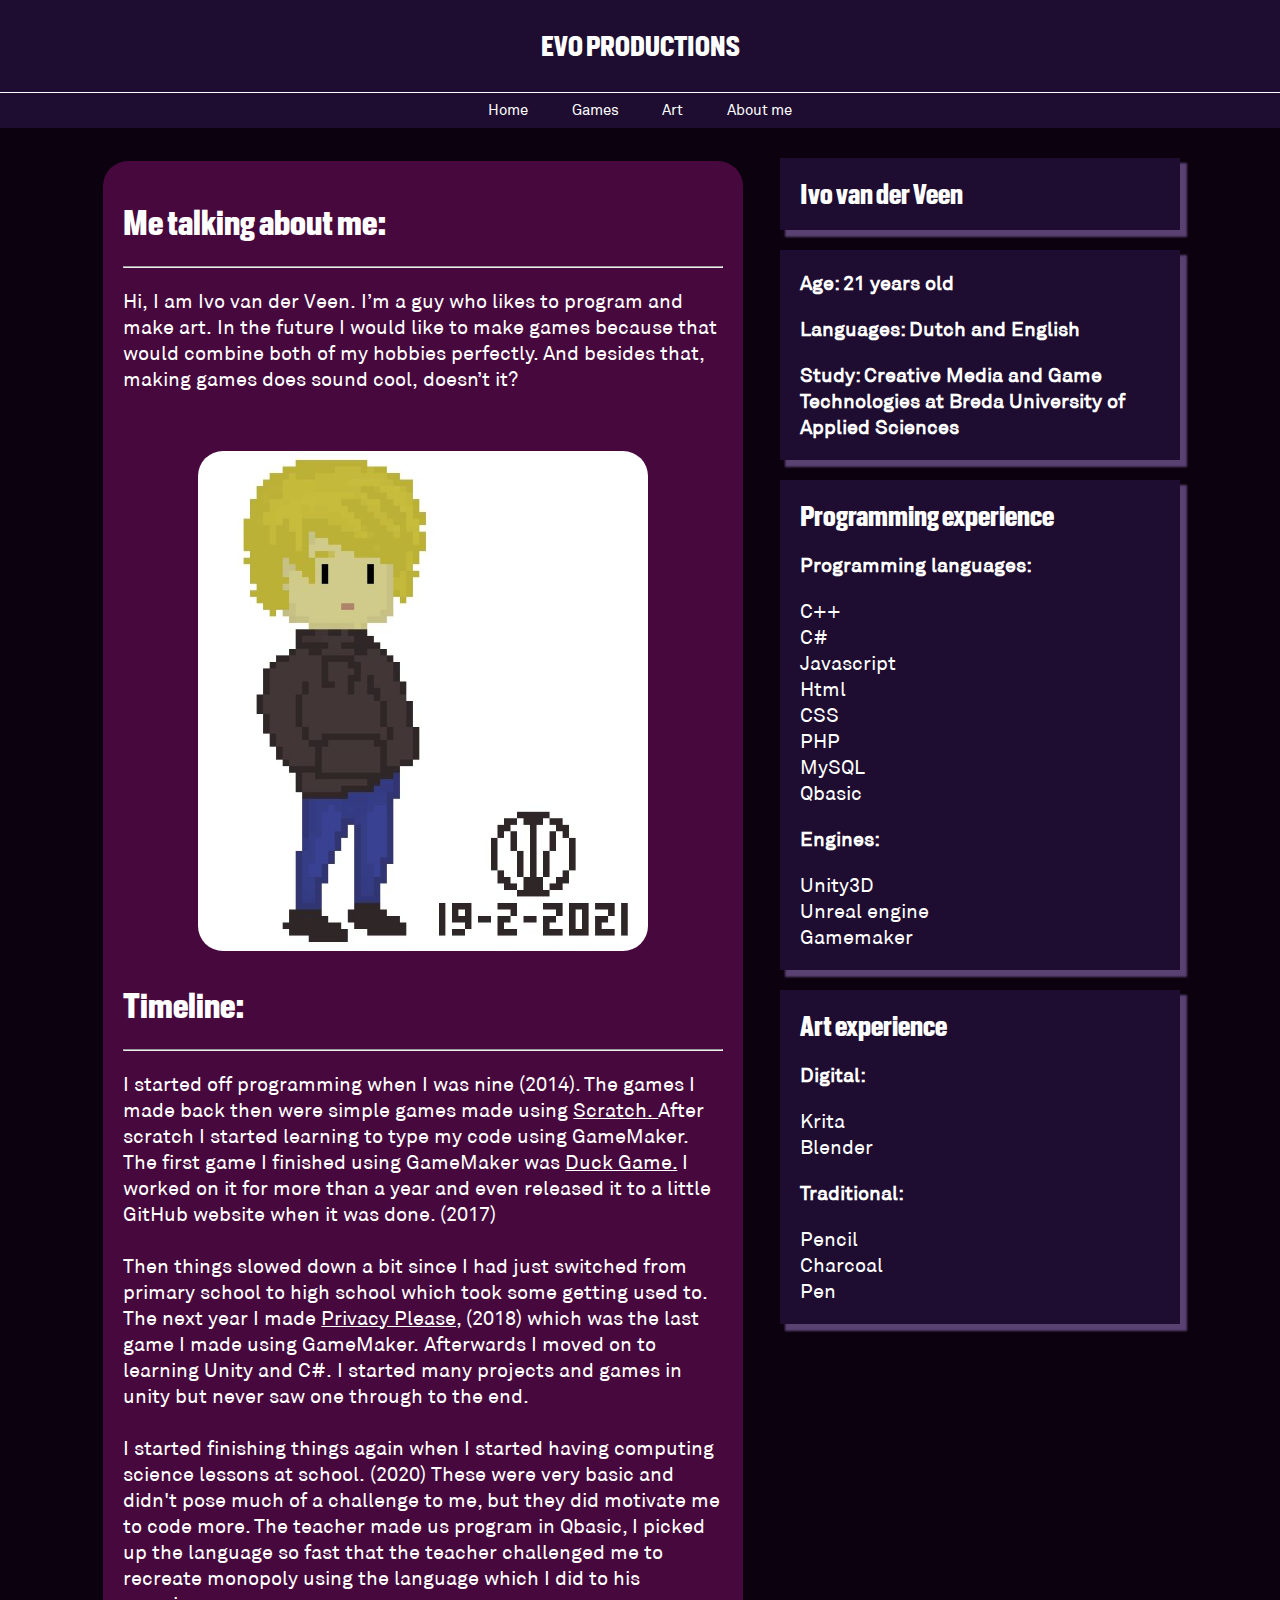
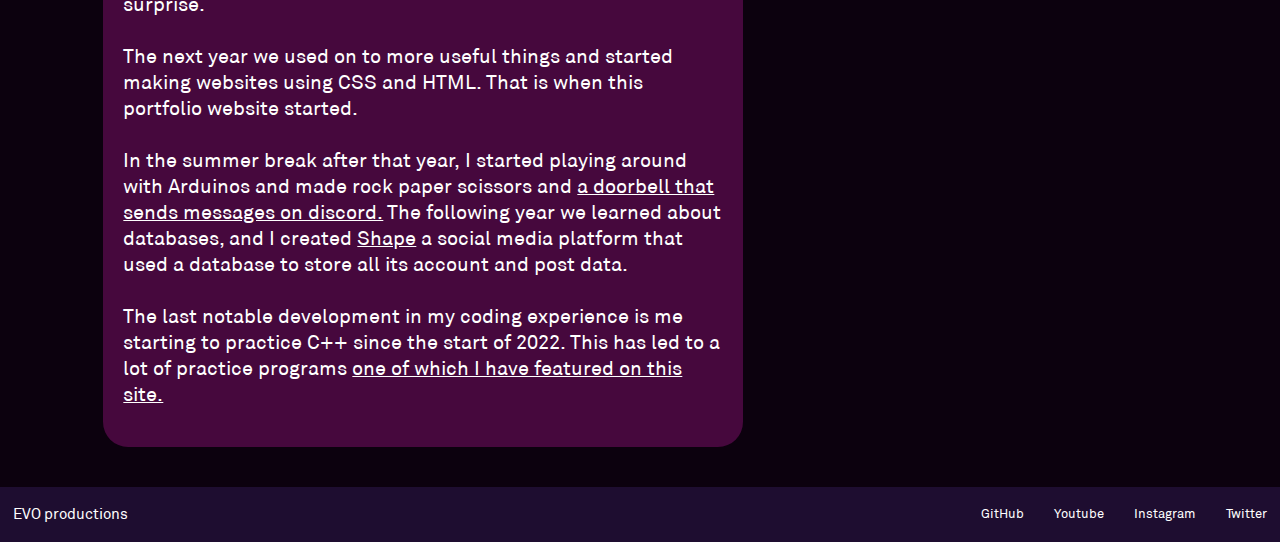
<file: Website About page.html>
<!DOCTYPE html>
<html>

<head>
    <title>Evo productions | About</title>
    <meta name="description" content="The home page for EVO productions">
    <link rel="stylesheet" href="./css/styles.css">
</head>

<body>
    <content class="content">

        <header class="main-header">
            <a href="../../index.html"><h1> EVO PRODUCTIONS</h1> </a>
            <nav class="nav main-nav">
                <ul>
                    <li> <a href="../../index.html">Home </a> </li>
                    <li> <a href="../../Website Games page.html">Games</a> </li>
                    <li> <a href="../../Website Art page.html"> Art </a> </li>
                    <li> <a href="../../Website About page.html"> About me</a> </li>
    
                </ul>
            </nav>
        </header>


        <div class="page-title">

        </div>
        <content class="about-me-content flex-rows">


            <div class="info-text">

                <div>
                    <div class="flex-rows">
                        <div>
                            <h1 class="HeronSansCond">Me talking about me:</h1>
                            <hr>
                            <p>
                                Hi, I am Ivo van der Veen. I’m a guy who likes to program and make art. In the future I would
                                like to make games because that would combine both of my hobbies perfectly. And besides that,
                                making games does sound cool, doesn’t it? 
                                <br><br>
                            </p>
                        </div>
                        
                        <img class="about-me-image" src="/Images/ivo 19-2-2021.JPG">

                        
    
                    </div>
                    

                    <h1 class="HeronSansCond">Timeline:</h1>
                    <hr>
                    <p >
                        I started off programming when I was nine (2014).
                        The games I made back then were simple games made using <a
                            href="https://scratch.mit.edu/projects/30028780/">Scratch. </a>
                        After scratch I started learning to type my code using GameMaker.
                        The first game I finished using GameMaker was <a href="./games/duckgame/index.html">Duck
                            Game.</a>
                        I worked on it for more than a year and even released it to a little GitHub website when it was
                        done. (2017)
                        <br> <br>
                        Then things slowed down a bit since I had just switched from primary school to high school which took
                        some getting used to. The next year I made <a href="./games/privacy/Index.html"> Privacy Please,</a> (2018) which was the last game I made using GameMaker.
                        Afterwards I moved on to learning Unity and C#. I started many projects and games in unity but never saw one through to the end.
                        <br><br>
                        I started finishing things again when I started having computing science lessons at school. (2020) These were very basic and didn't pose much of a challenge to me, but they did motivate me to code more.
                        The teacher made us program in Qbasic, I picked up the language so fast that the teacher challenged me to recreate monopoly using the language which I did to his surprise.
                        <br><br>
                        The next year we used on to more useful things and started making websites using CSS and HTML. That is when this portfolio website started.
                        <br><br>
                        In the summer break after that year, I started playing around with Arduinos and made rock paper scissors and <a href="./Other code projects/Discord Arduino Doorbell/index.html"> a doorbell that sends messages on discord.</a>
                        The following year we learned about databases, and I created <a href="./Other code projects/Shape/index.html"> Shape</a> a social media platform that used a database to store all its account and post data.
                        <br><br>
                        The last notable development in my coding experience is me starting to practice C++ since the start of 2022. This has led to a lot of practice programs <a href="./Other code projects/matrix/index.html">one of which I have featured on this site.</a>
                    </p>

                </div>

                
            </div>


            <div class="info-panels">
                <div class="info-panel">
                    <h2> Ivo van der Veen</h2>
                </div>

                <div class="info-panel">
                    <h3 id="age">Age: 19 years old </h3>
                    <h3>Languages: Dutch and English</h3>
                    <h3>Study: Creative Media and Game Technologies at Breda University of Applied Sciences</h3>
                </div>

                <div class="info-panel">
                    <h2>Programming experience</h2>
                    <h3>Programming languages:</h3>
                    <ul>
                        <li>C++</li>
                        <li>C#</li>
                        <li>Javascript</li>
                        <li>Html</li>
                        <li>CSS</li>
                        <li>PHP</li>
                        <li>MySQL</li>
                        <li>Qbasic</li>
                    </ul>
                    <h3>Engines:</h3>
                    <ul>
                        <li>Unity3D</li>
                        <li>Unreal engine</li>
                        <li>Gamemaker</li>
                    </ul>
                </div>

                <div class="info-panel">
                    <h2>Art experience</h2>
                    <h3>Digital:</h3>
                    <ul>
                        <li>Krita</li>
                        <li>Blender</li>
                    </ul>

                    <h3>Traditional:</h3>
                    <ul>
                        <li>Pencil</li>
                        <li>Charcoal</li>
                        <li>Pen</li>
                    </ul>
                </div>

            </div>


        </content>

        
    <footer class="main-footer">
        <div class="container main-footer-container">
            <a href="../../index.html">
                <h3>
                    EVO productions
                </h3>
            </a>
            <nav class="nav footer-nav">
                <ul>
                    <li> <a href="https://github.com/ivoveen" target="_blank"> GitHub</a></li>
                    <li> <a href="https://www.youtube.com/channel/UCRwy-kJGQjKNJXLjljcYOig" target="_blank"> Youtube</a></li>
                    <li> <a href="https://www.instagram.com/drboem/" target="_blank"> Instagram</a></li>
                    <li> <a href="https://twitter.com/veen_ivo" target="_blank"> Twitter </a> </li>
                </ul>
            </nav>

        </div>
    </footer>
</body>

</html>

<script>
    window.onload = function() {
        //update age automatically
        let birthYear = 2005;
        let birthMonth = 3;
        let birthDay = 18;

        let today = new Date();
        let age = today.getFullYear() - birthYear;

        // Adjust if birthday hasn't occurred yet this year
        if (
            (today.getMonth() + 1 < birthMonth) ||
            (today.getMonth() + 1 === birthMonth && today.getDate() < birthDay)
        ) {
            age--;
        }
        let text = `Age: ${age} years old`
        document.getElementById("age").innerHTML = text;
    };
</script>
</file>
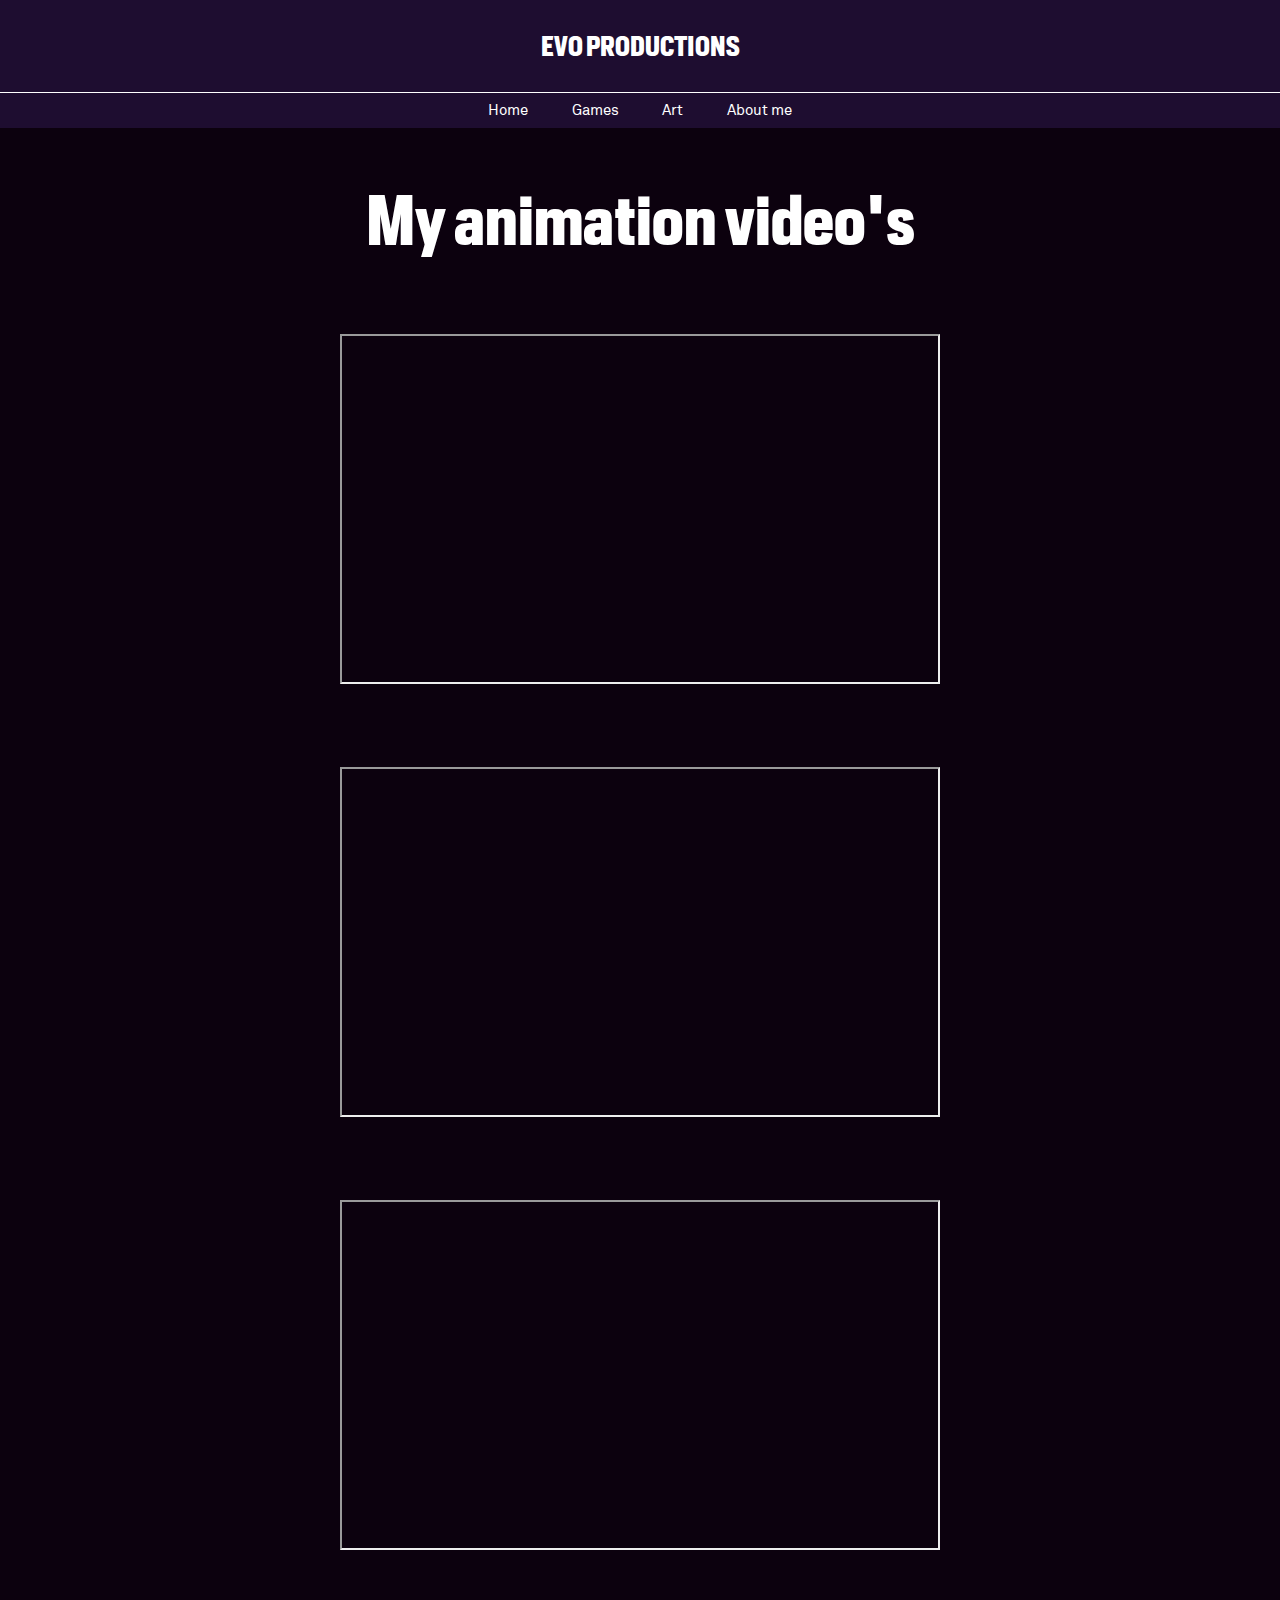
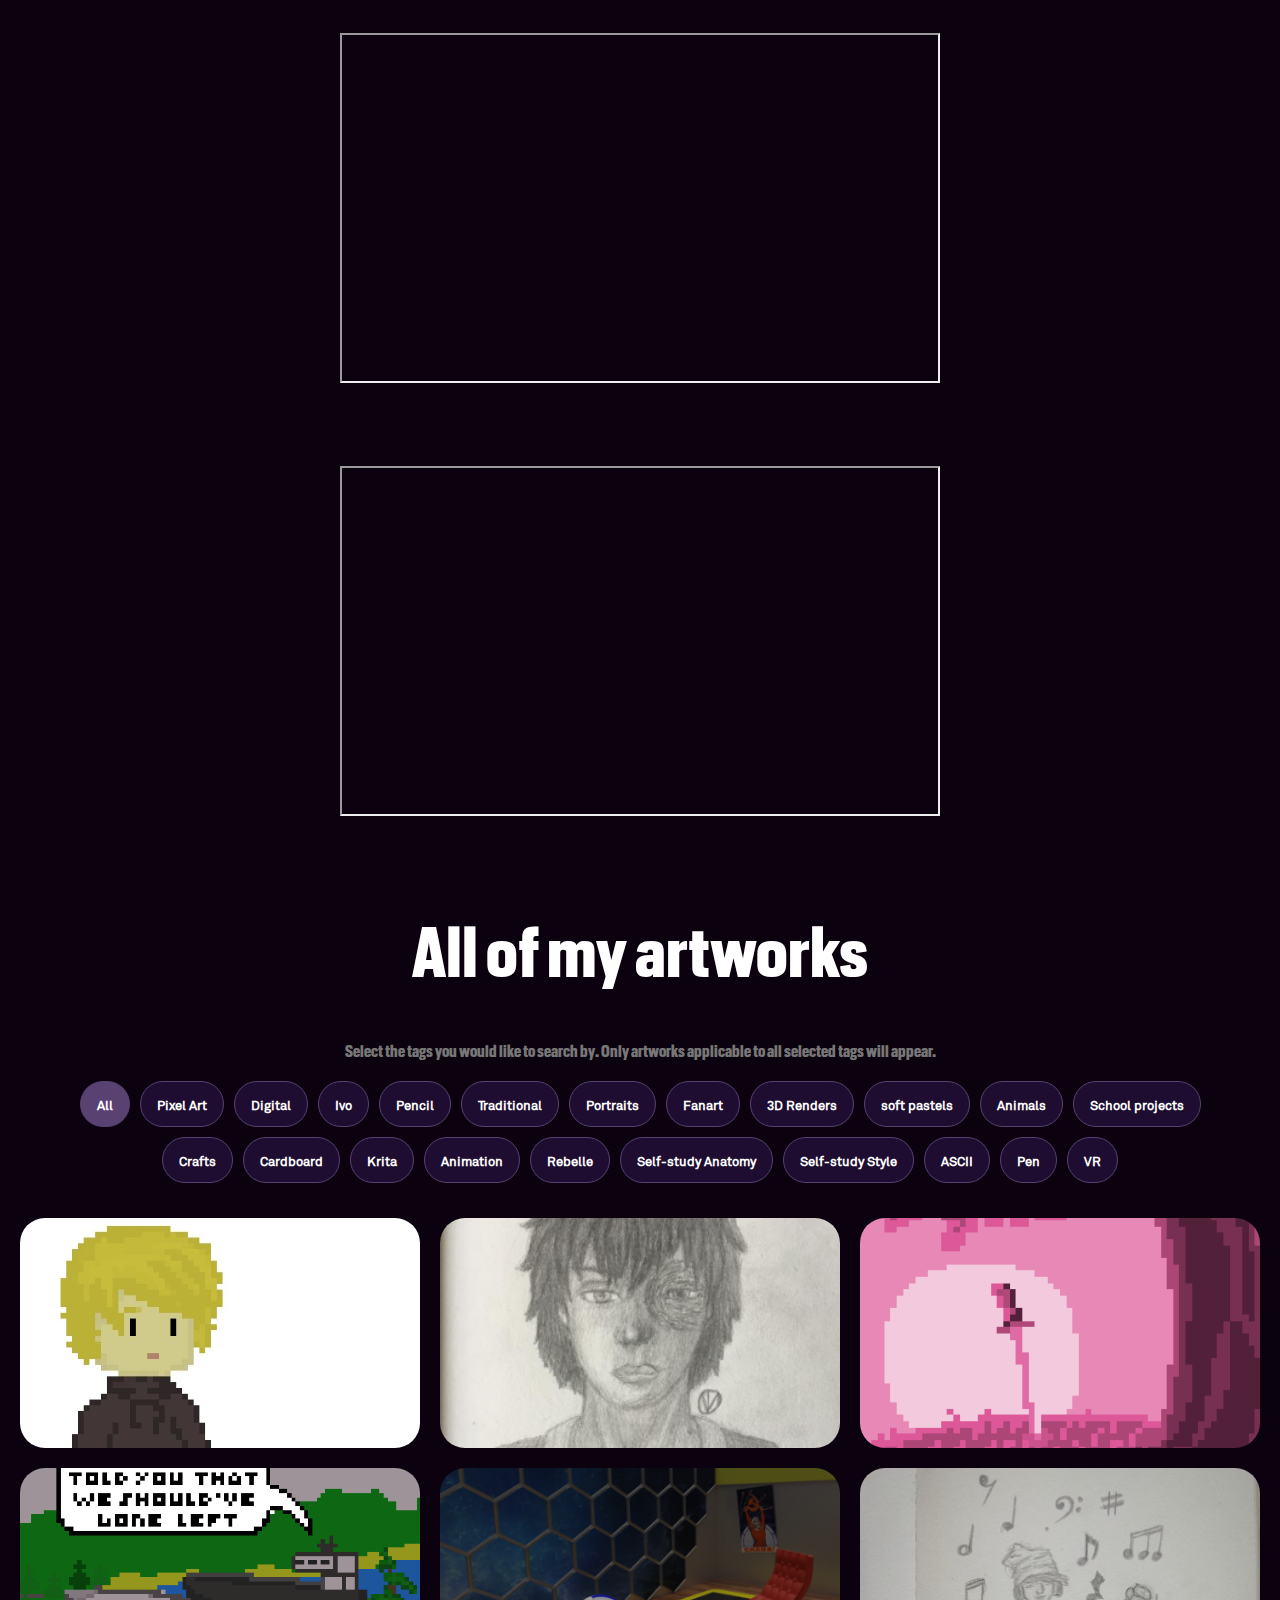
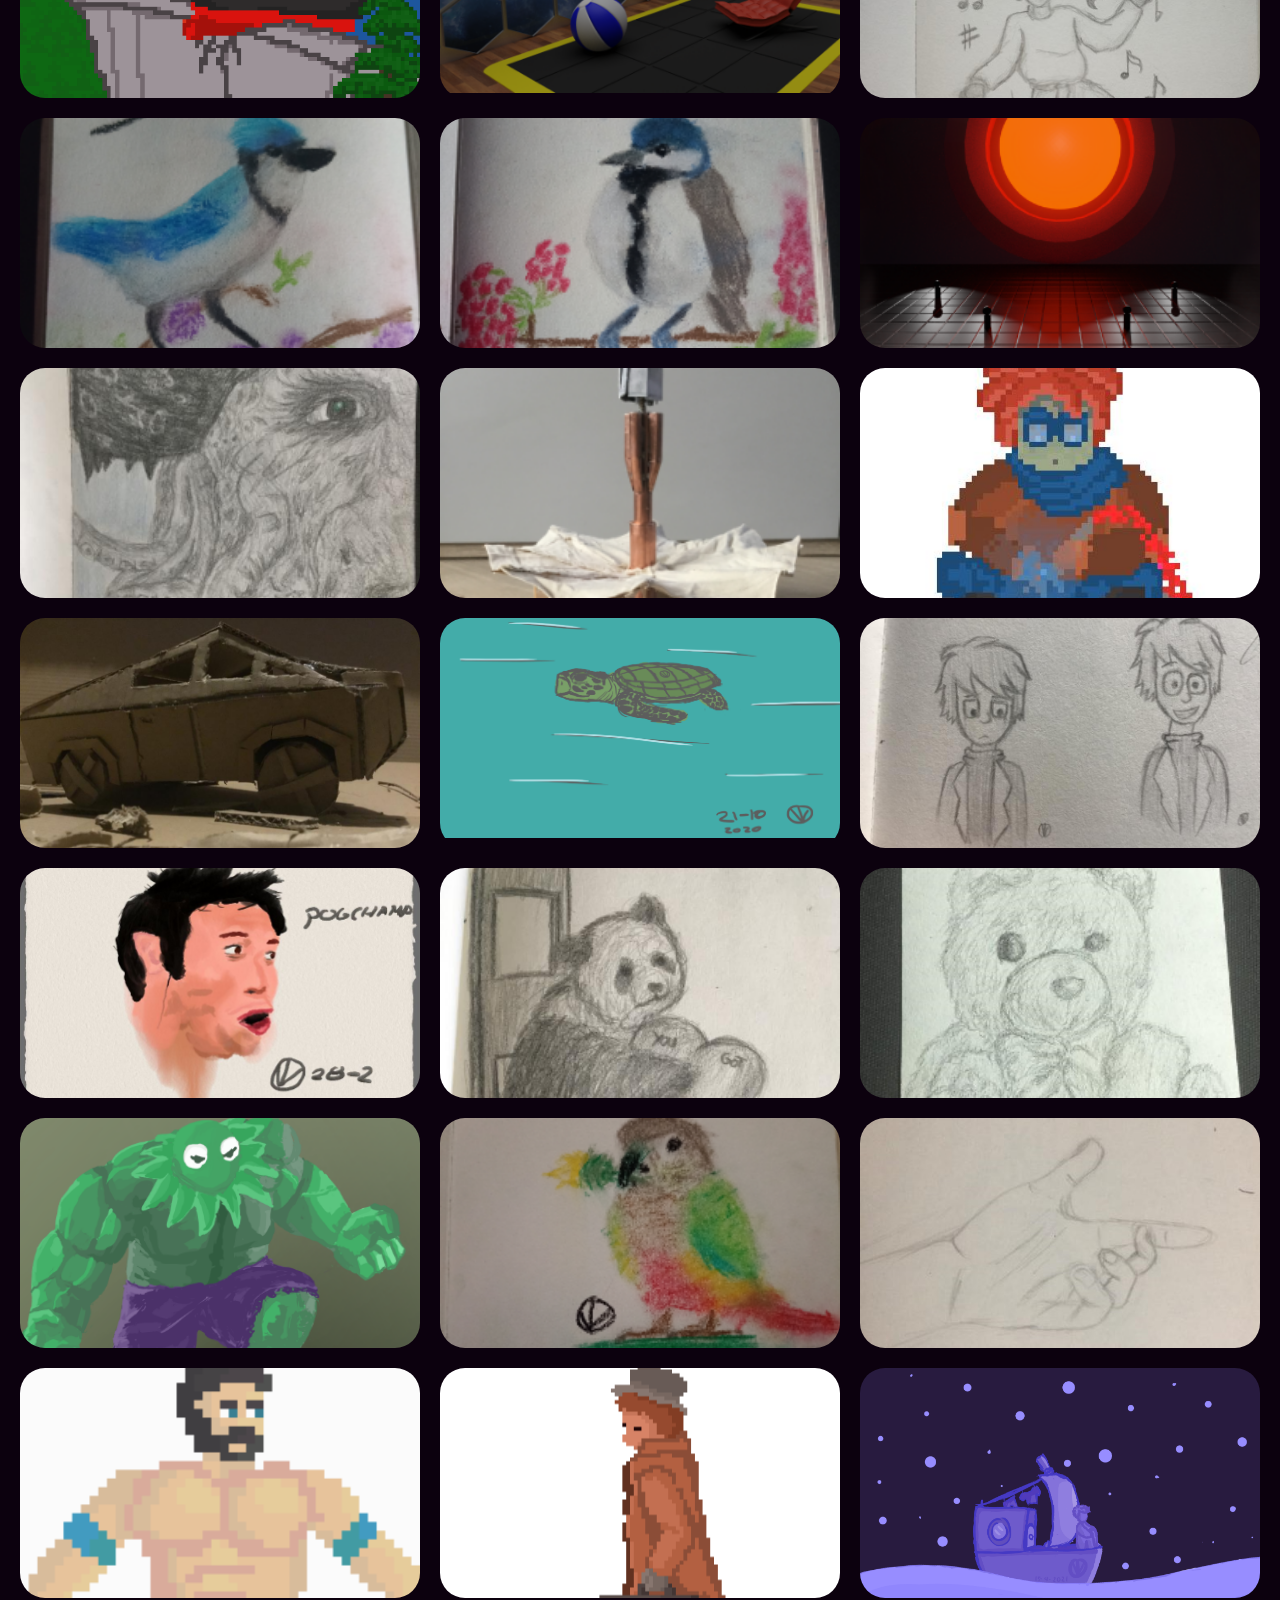
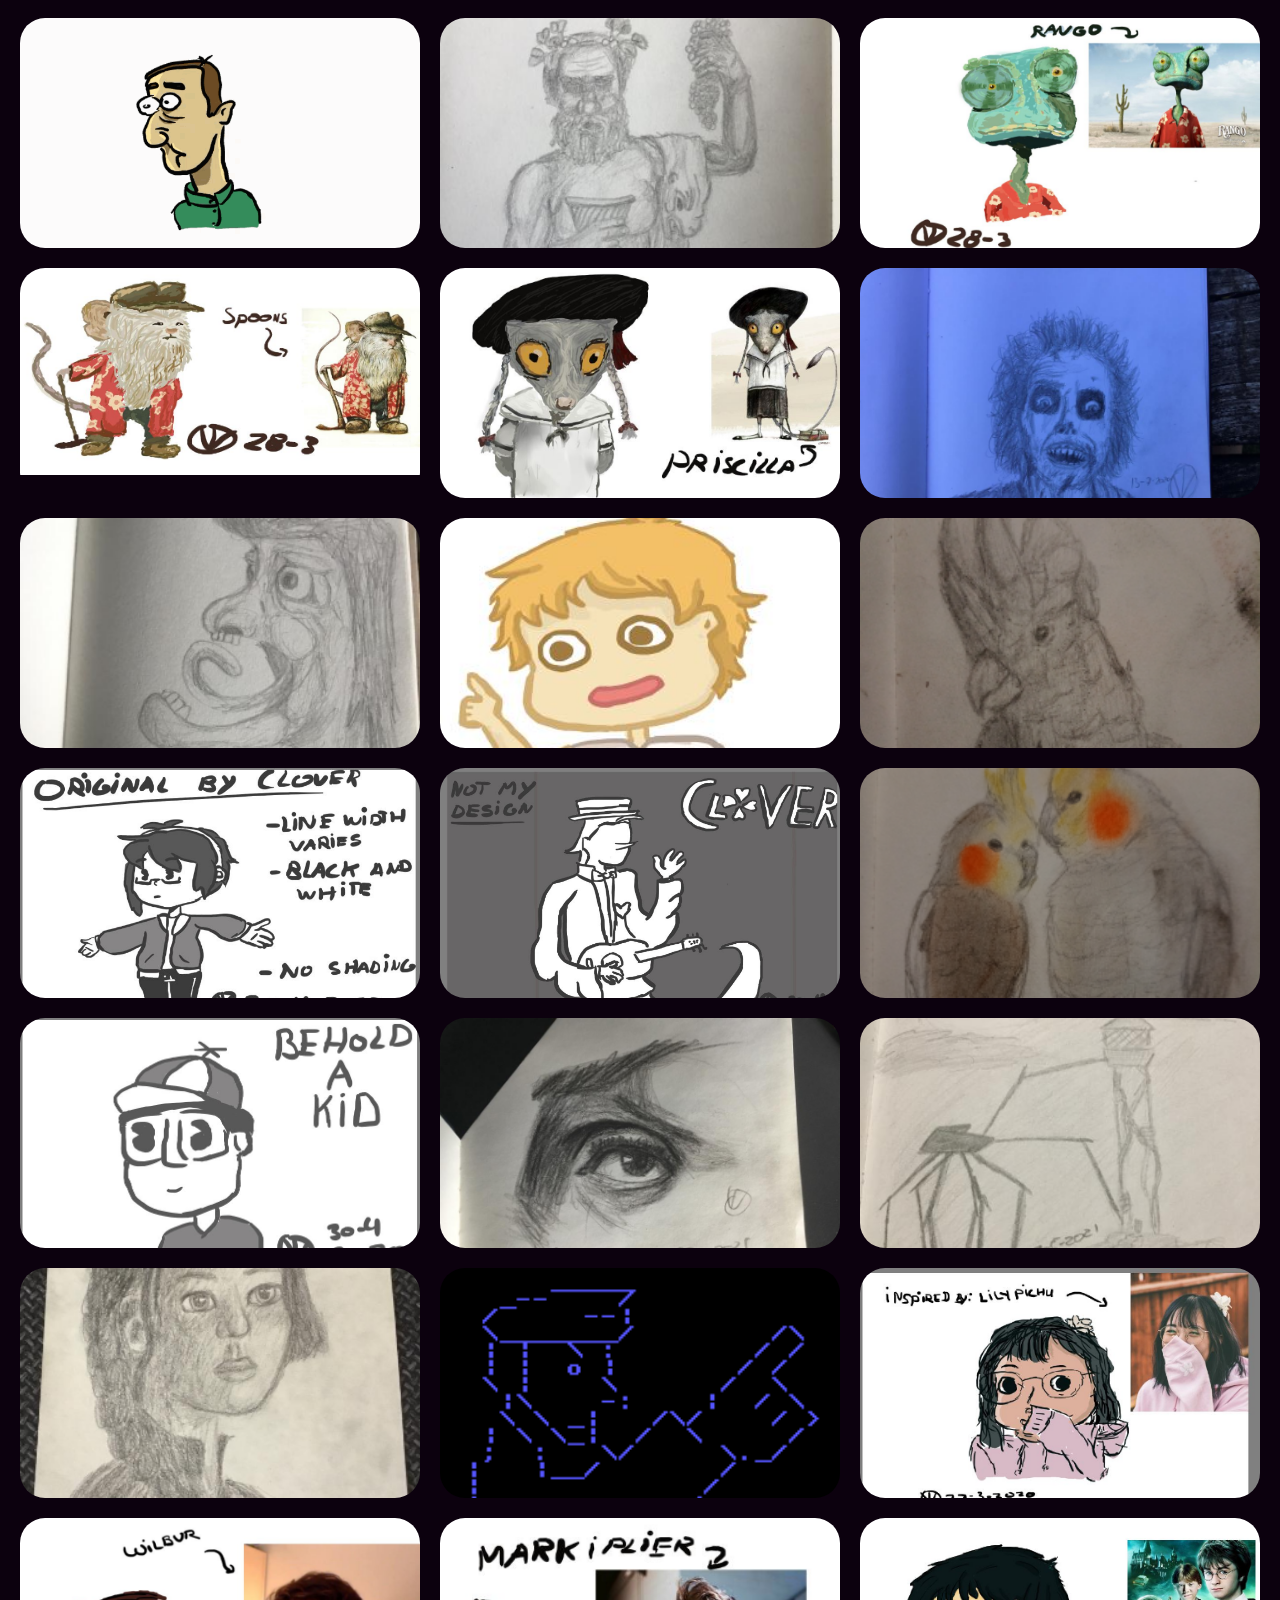
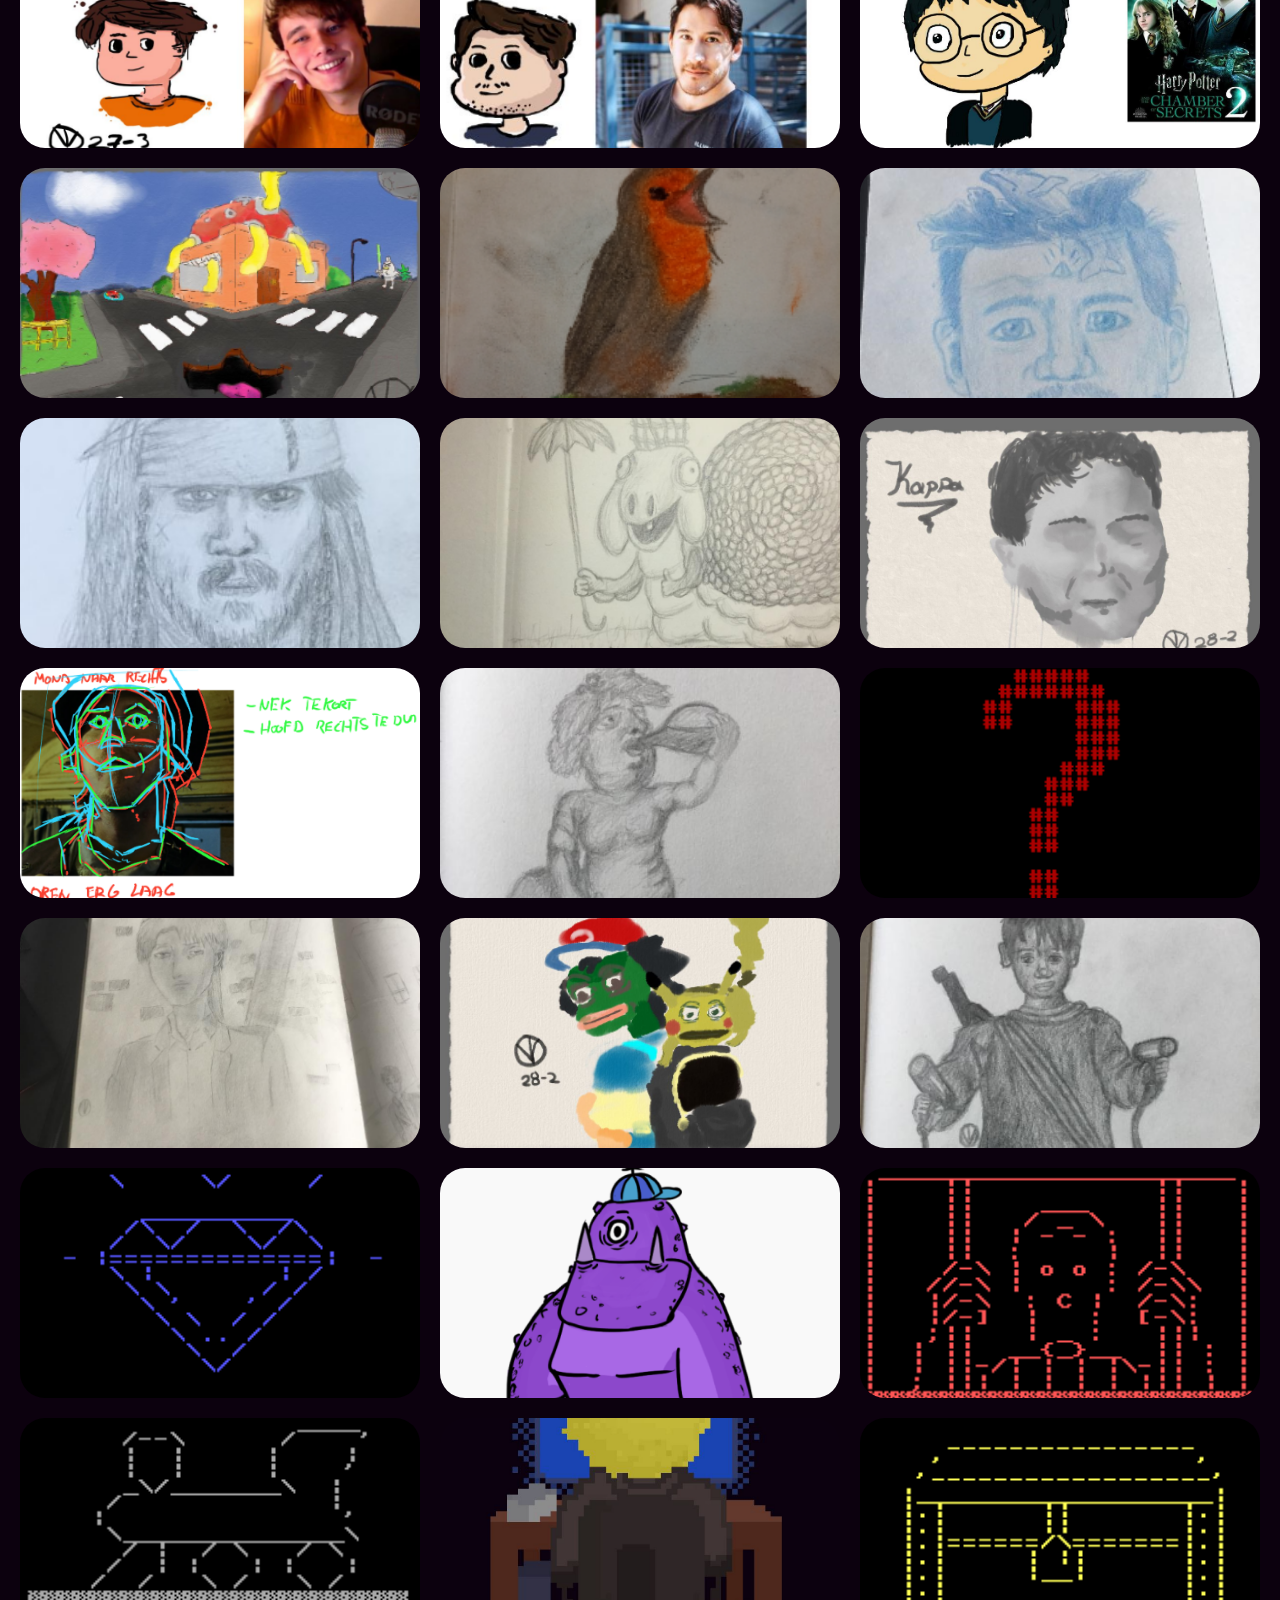
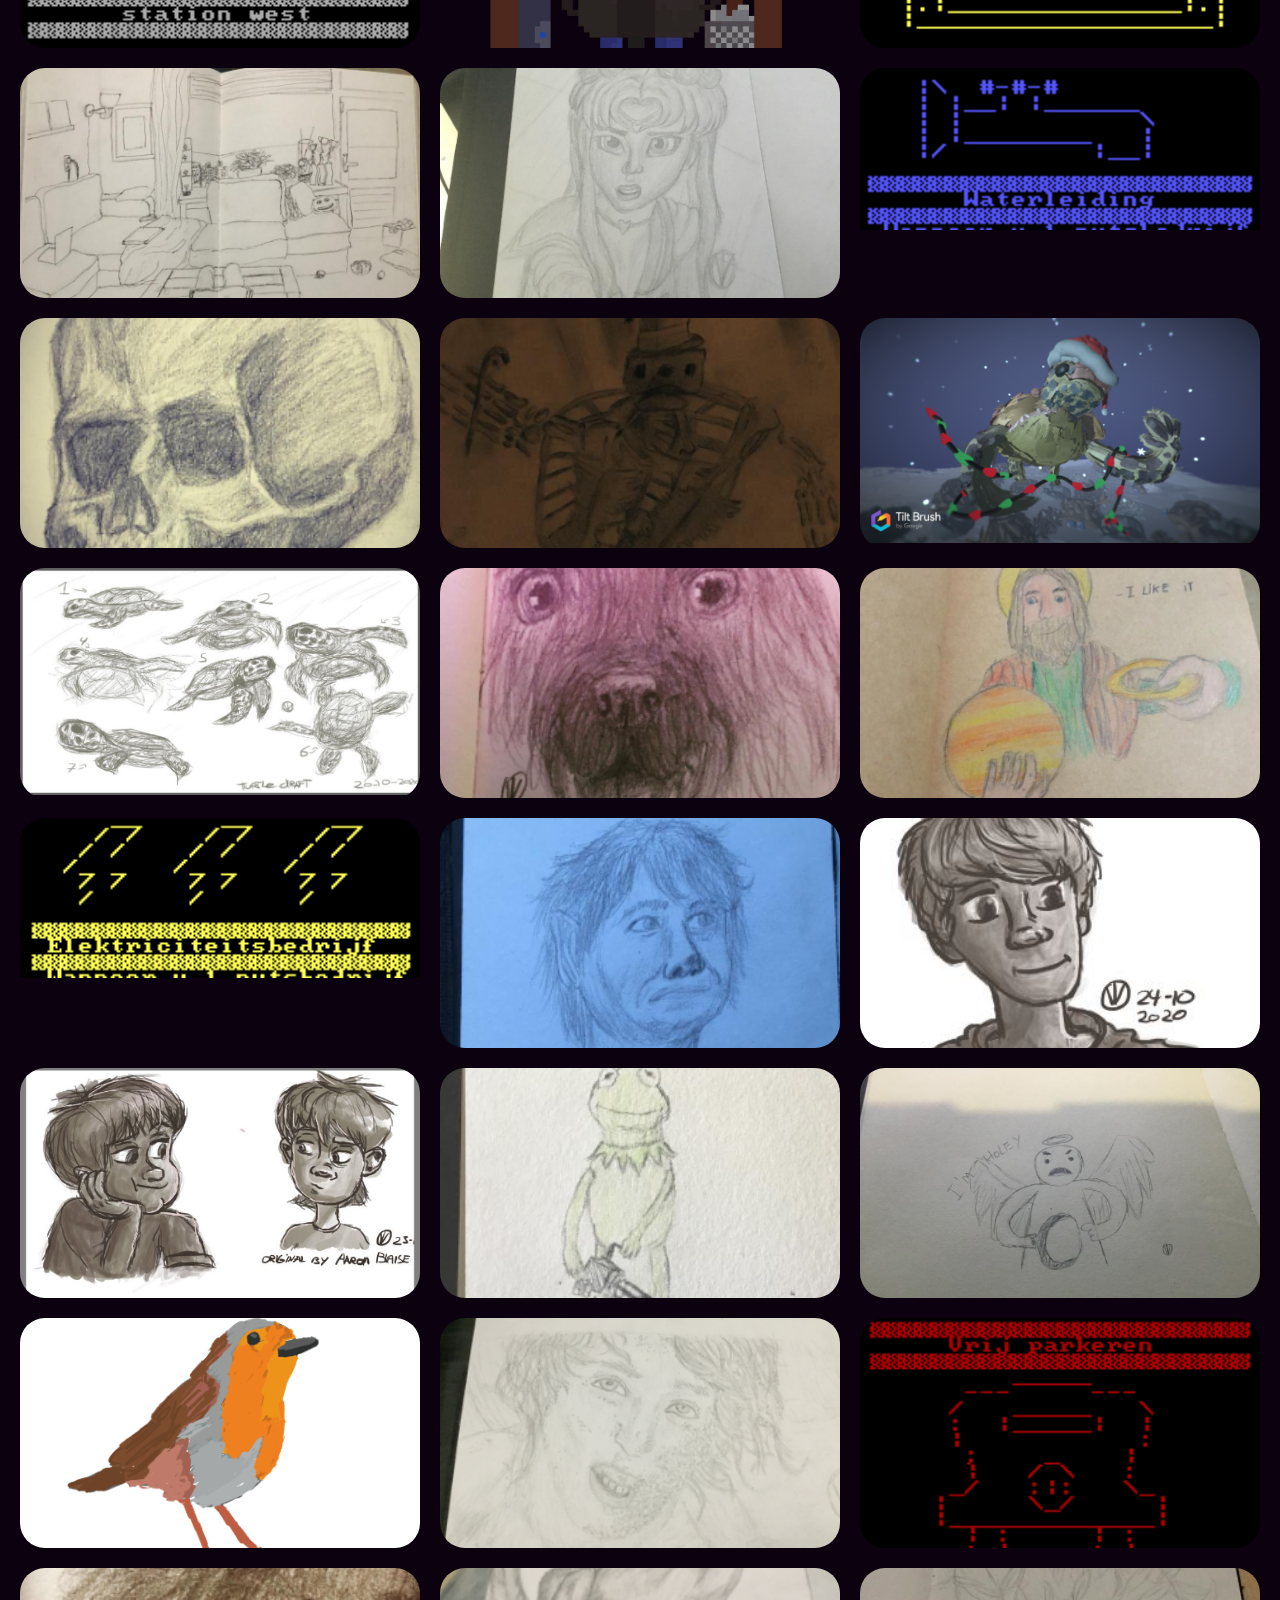
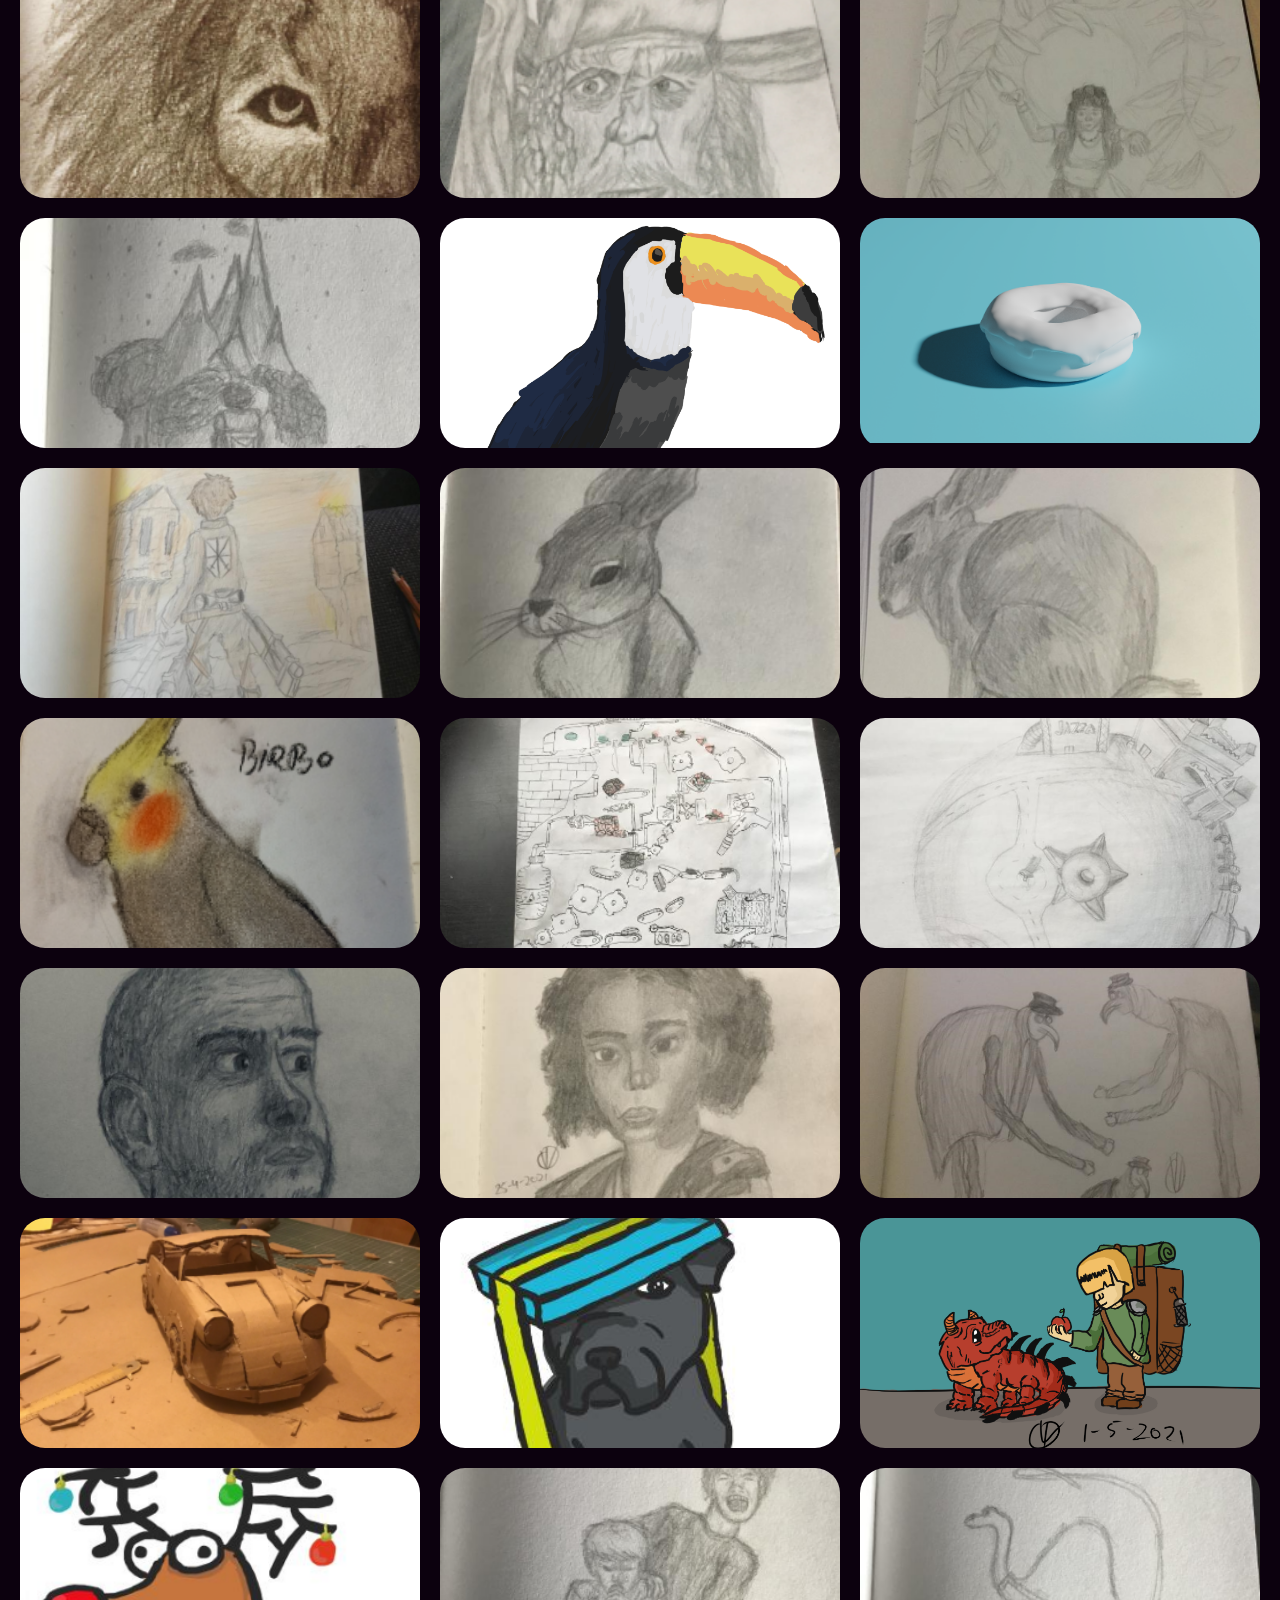
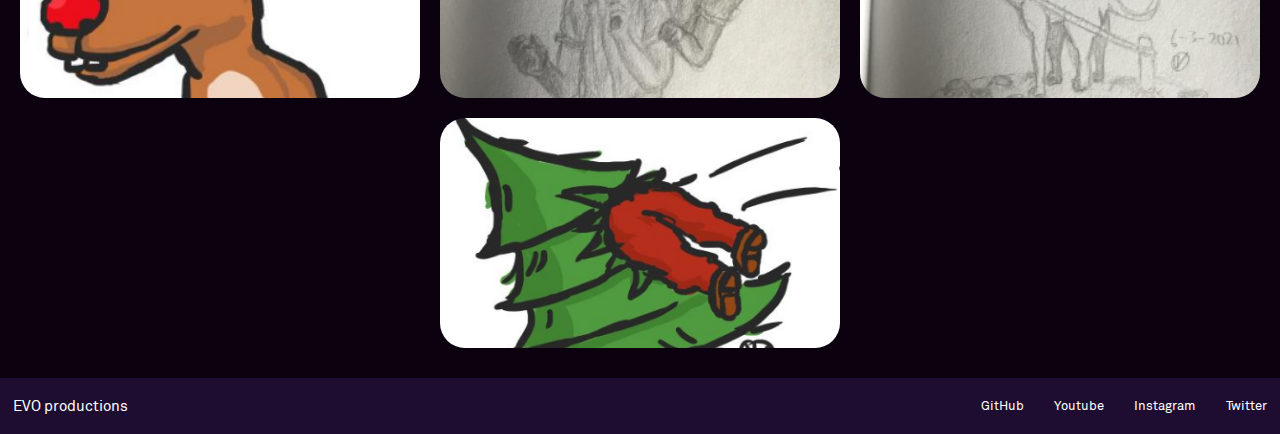
<file: Website Art page.html>
<!DOCTYPE html>
<html>

<head>
    <script src="./js/addArtworks.js"></script>
    <script src="./js/goToTop.js"></script>
    <title>Evo productions | Art</title>
    <meta name="description" content="The home page for EVO productions">
    <link rel="stylesheet" href="./css/styles.css">
</head>

<body>
    <content class="content" id="top">

        <header class="main-header">
            <a href="../../index.html"><h1> EVO PRODUCTIONS</h1> </a>
            <nav class="nav main-nav">
                <ul>
                    <li> <a href="../../index.html">Home </a> </li>
                    <li> <a href="../../Website Games page.html">Games</a> </li>
                    <li> <a href="../../Website Art page.html"> Art </a> </li>
                    <li> <a href="../../Website About page.html"> About me</a> </li>
    
                </ul>
            </nav>
        </header>

        <div id="topButton">

        </div>
        
        <div id="pictureInfo">
           
        </div>



        <section>
            <div class="page-title">
                <h1>My animation video's</h1>
                <div class="flex-rows">
                    <div>
                        <iframe class="Animation-video" src="https://www.youtube.com/embed/d7ANYA_wcwM" allow="accelerometer; autoplay; clipboard-write; encrypted-media; gyroscope; picture-in-picture" allowfullscreen>
                        </iframe>
                    </div>
                    <div>
                        <iframe class="Animation-video" src="https://www.youtube.com/embed/qrAr5hGt4YI" allow="accelerometer; autoplay; clipboard-write; encrypted-media; gyroscope; picture-in-picture" allowfullscreen>
                        </iframe>
                    </div>
                    <div>
                        <iframe class="Animation-video" src="https://www.youtube.com/embed/BJ-Ec-oO750" allow="accelerometer; autoplay; clipboard-write; encrypted-media; gyroscope; picture-in-picture" allowfullscreen>
                        </iframe>
                    </div>
                    <div>
                        <iframe class="Animation-video" src="https://youtube.com/embed/xqAnoJyQx6U" allow="accelerometer; autoplay; clipboard-write; encrypted-media; gyroscope; picture-in-picture" allowfullscreen>
                        </iframe>
                    </div>
                    <div>
                        <iframe class="Animation-video" src="https://youtube.com/embed/htSLo5u2VYM" allow="accelerometer; autoplay; clipboard-write; encrypted-media; gyroscope; picture-in-picture" allowfullscreen>
                        </iframe>
                    </div>
                    
                </div>

               
                
            </div>

        </section>

        <div>
            <section>
                <div class="page-title">
                    <h1>All of my artworks</h1>
                    <h3>Select the tags you would like to search by. Only artworks applicable to all selected tags will appear. </h3>

                </div>

                <div>

                    <div class="picture-buttons tag-section " id="tagSection" >
                        <!--JS creates the tag html here-->
                    </div>
            </section>
            
            

            <section class="picture-buttons" id="artSection">
                <!--JS creates the picture buttons here-->
            </section>
        </div>

    </content>



    
    <footer class="main-footer">
        <div class="container main-footer-container">
            <a href="../../index.html">
                <h3>
                    EVO productions
                </h3>
            </a>
            <nav class="nav footer-nav">
                <ul>
                    <li> <a href="https://github.com/ivoveen" target="_blank"> GitHub</a></li>
                    <li> <a href="https://www.youtube.com/channel/UCRwy-kJGQjKNJXLjljcYOig" target="_blank"> Youtube</a></li>
                    <li> <a href="https://www.instagram.com/drboem/" target="_blank"> Instagram</a></li>
                    <li> <a href="https://twitter.com/veen_ivo" target="_blank"> Twitter </a> </li>
                </ul>
            </nav>

        </div>
    </footer>

    <script>
        artRenderer = new Artwork("/data/art.json");

    </script>

</body>

</html>
</file>
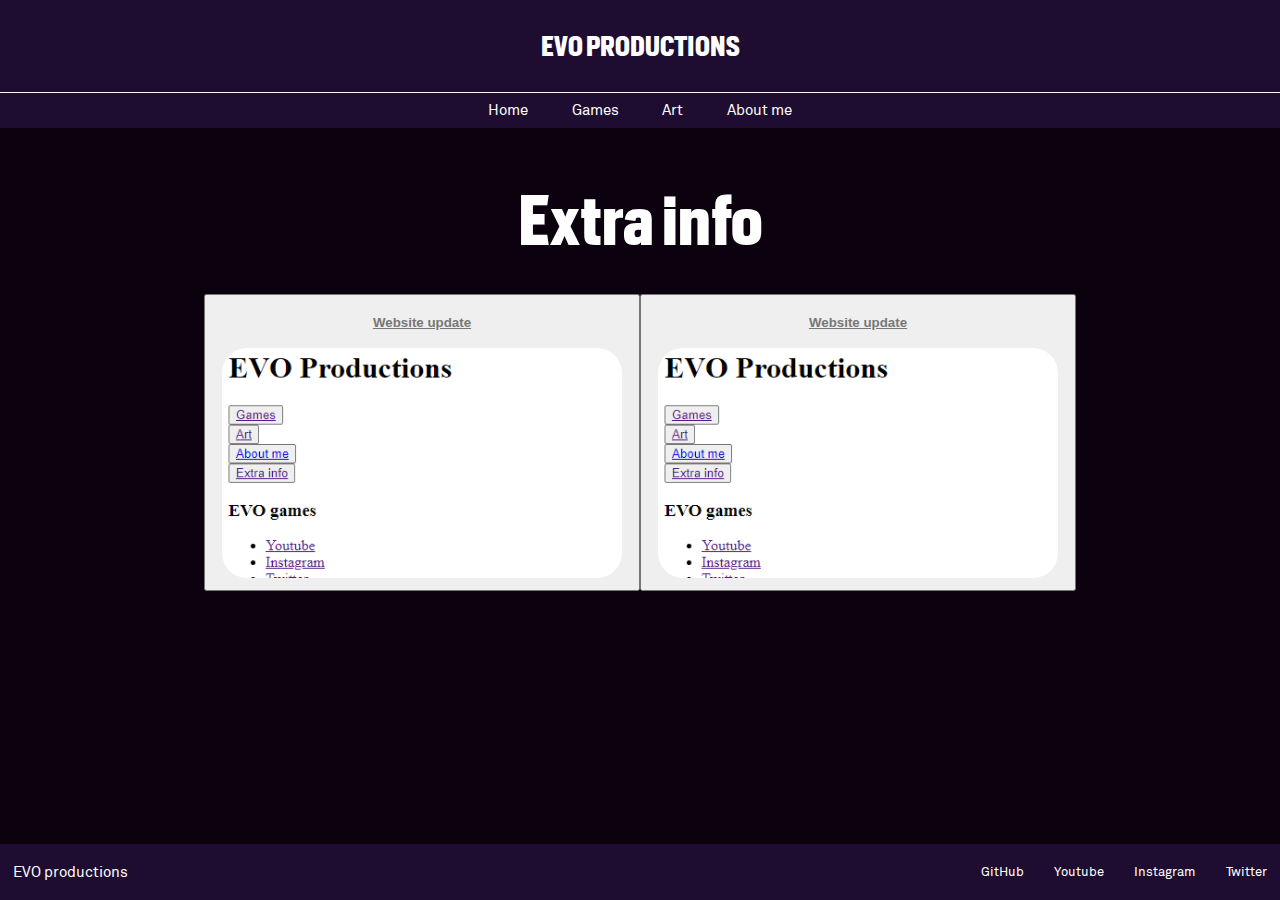
<file: Website Extra info page.html>
<!DOCTYPE html>
<html>

<head>
    <title>Evo productions | Extra info</title>
    <meta name="description" content="The home page for EVO productions">
    <link rel="stylesheet" href="./css/styles.css">
</head>

<body>
    <content class="content">

        <header class="main-header">
            <a href="../../index.html"><h1> EVO PRODUCTIONS</h1> </a>
            <nav class="nav main-nav">
                <ul>
                    <li> <a href="../../index.html">Home </a> </li>
                    <li> <a href="../../Website Games page.html">Games</a> </li>
                    <li> <a href="../../Website Art page.html"> Art </a> </li>
                    <li> <a href="../../Website About page.html"> About me</a> </li>
    
                </ul>
            </nav>
        </header>


        <section class="page-title">
            <h1> Extra info</h1>
        </section>

        <section>
            <nav class="picture-buttons">
                
                <div>
                    <button class="picture-button" >

                        <a href="Website WIP page.html">
                            <h4>Website update</h4>

                            <div class="picture-container">
                                <img src="Images/Temp web img.PNG" width="200">
                            </div>

                        </a>

                    </button>
                </div>
                <div>
                    <button class="picture-button" >

                        <a href="Website WIP page.html">
                            <h4>Website update</h4>

                            <div class="picture-container">
                                <img src="Images/Temp web img.PNG" width="200">
                            </div>

                        </a>

                    </button>
                </div>



            </nav>
        </section>
    </content>


   
    <footer class="main-footer">
        <div class="container main-footer-container">
            <a href="../../index.html">
                <h3>
                    EVO productions
                </h3>
            </a>
            <nav class="nav footer-nav">
                <ul>
                    <li> <a href="https://github.com/ivoveen" target="_blank"> GitHub</a></li>
                    <li> <a href="https://www.youtube.com/channel/UCRwy-kJGQjKNJXLjljcYOig" target="_blank"> Youtube</a></li>
                    <li> <a href="https://www.instagram.com/drboem/" target="_blank"> Instagram</a></li>
                    <li> <a href="https://twitter.com/veen_ivo" target="_blank"> Twitter </a> </li>
                </ul>
            </nav>

        </div>
    </footer>
</body>

</html>
</file>
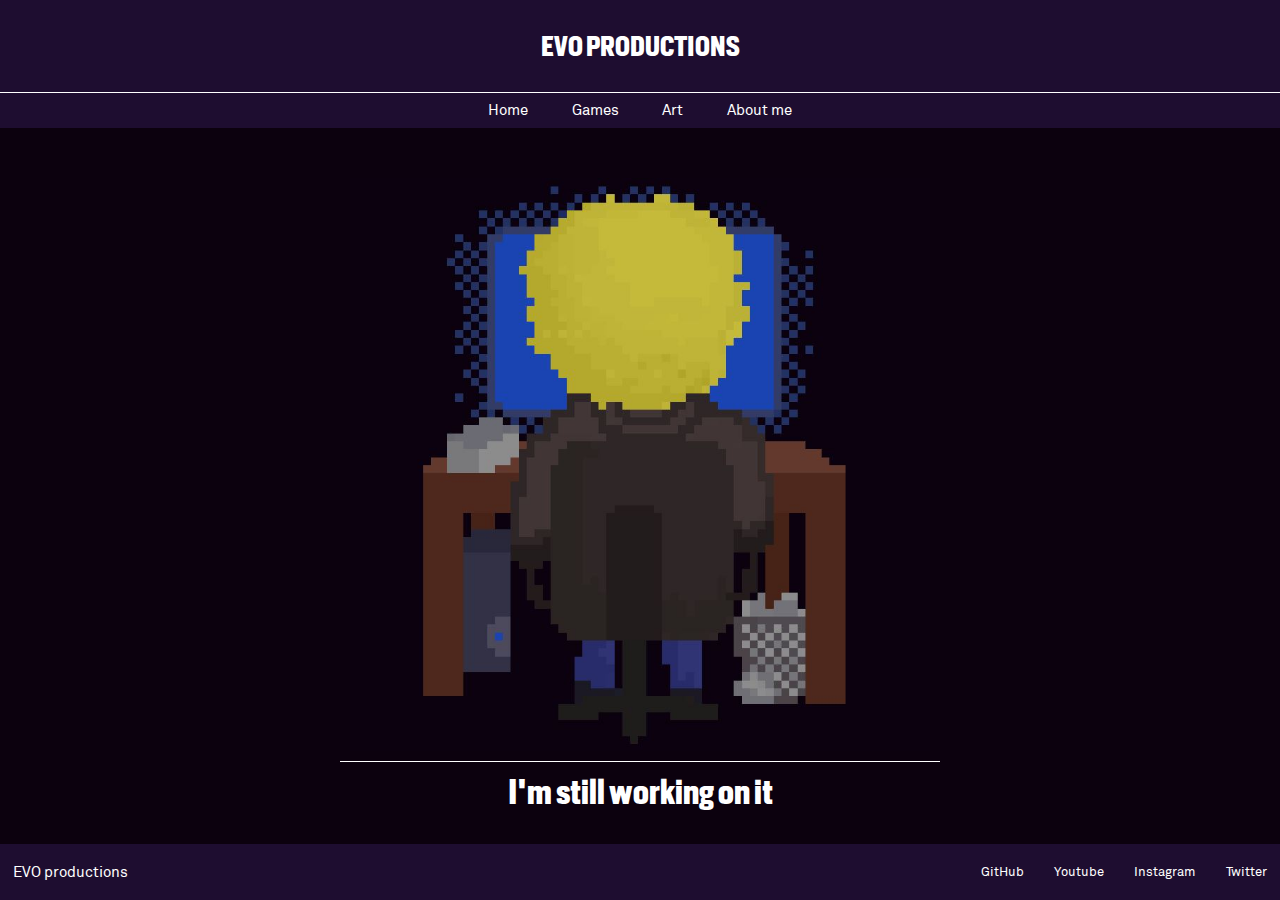
<file: Website WIP page.html>
<!DOCTYPE html>
<html>

<head>
    <title>Evo productions | WIP</title>
    <meta name="description" content="This part of the site isn't finsished yet">
    <link rel="stylesheet" href="./css/styles.css">
</head>

<body>
    <content class="content">

        <header class="main-header">
            <a href="../../index.html">
                <h1> EVO PRODUCTIONS</h1>
            </a>
            <nav class="nav main-nav">
                <ul>
                    <li> <a href="../../index.html">Home </a> </li>
                    <li> <a href="../../Website Games page.html">Games</a> </li>
                    <li> <a href="../../Website Art page.html"> Art </a> </li>
                    <li> <a href="../../Website About page.html"> About me</a> </li>

                </ul>
            </nav>
        </header>

        <section class="flex-column">



            <img class="WIP-image" src="Images/ivo at desk 14-5-2021.JPG">

            <h3 class="WIP-text"> I'm still working on it</h3>





        </section>
    </content>


    <footer class="main-footer">
        <div class="container main-footer-container">
            <a href="../../index.html">
                <h3>
                    EVO productions
                </h3>
            </a>
            <nav class="nav footer-nav">
                <ul>
                    <li> <a href="https://github.com/ivoveen" target="_blank"> GitHub</a></li>
                    <li> <a href="https://www.youtube.com/channel/UCRwy-kJGQjKNJXLjljcYOig" target="_blank"> Youtube</a>
                    </li>
                    <li> <a href="https://www.instagram.com/drboem/" target="_blank"> Instagram</a></li>
                    <li> <a href="https://twitter.com/veen_ivo" target="_blank"> Twitter </a> </li>
                </ul>
            </nav>

        </div>
    </footer>
</body>

</html>
</file>
<file: css/styles.css>
* {
    box-sizing: border-box;
    color: #777;
}


@font-face {
    font-family: HeronSansCond;
    src: url('/Fonts/Font\ Bureau\ -\ HeronSansCond\ Bold.otf');
}

@font-face {
    font-family: Akkurat;
    src: url('/Fonts/Akkurat.ttf');
}

/*----------------------------------------------------
                General css
------------------------------------------------------*/

html,
body {
    scroll-behavior: smooth;
    font-family: Akkurat;

    margin: 0;
    padding: 0;
    border: 0px;
    height: 100%;
    min-height: 100vh;
    font: 400 13.3333px Arial
}

body {
    display: flex;
    flex-direction: column;

    background-color: rgb(12, 1, 14);

}

p {
    font-family: akkurat;
    color: white;
}

canvas {
    position: relative;
    top: 0;
    left: 0;
    transform: translate(0, 0);
    margin: 1vw;
}

/*----------- Navigation css ------------------------------*/

.nav ul {
    margin: 0;
    padding: 0;
}

.nav Li {
    display: inline;
}

.nav a {
    display: inline-block;
    padding: .5em;
    text-decoration: none;
}

.nav a:hover {
    background-color: rgba(255, 255, 255, 0.3);
}

/*----------- Flex css ----------------------------------*/

.flex-rows {
    flex-wrap: wrap;
    display: flex;
    flex-direction: row;
    justify-content: center;

}

.flex-column {
    flex-wrap: wrap;
    display: flex;
    flex-direction: column;
    justify-content: center;
    align-items: center;
}


/*----------- Page title css ------------------------------*/

.page-title {
    margin-top: 20px;
    display: flex;
    flex-direction: column;
    align-items: center;


    font-weight: lighter;
    font-family: HeronSansCond;
}

.page-title h1 {
    font-size: 5em;
    color: white;
    margin: 0.5em;
}

.page-title h2 {
    font-size: 2.5em;
    color: white;
    margin: 0px;
}

/*----------- Info text css -------------------------------*/

.info-text {
    background-color: rgb(70, 8, 61);
    padding: 20px;
    border-radius: 25px;
    margin: 1em;
    margin-bottom: 3em;
    width: 50%;
    color: white;
}

.info-text h1 {
    color: white;
    font-family: HeronSansCond;
    font-size: 2.5em;
}

.info-text p {
    font-size: 1.5em;
}

.info-text a {
    color: white;
}

/*----------------------------------------------------
                Header css
------------------------------------------------------*/

.main-header h1 {
    text-align: center;
    color: rgba(255, 255, 255);
    margin: 0;
    padding-top: 30px;
    margin-bottom: 30px;


}

.main-header a {
    text-decoration: none;
}

.main-nav {
    text-align: center;
    font-size: 1.1em;
    font-weight: lighter;
    font-family: akurat;
    border-top: 1px solid white;
}

.main-nav a {
    color: white;
    font-family: Akkurat;
}

.main-nav li {
    padding: 0 1%;
    margin-top: 10px;
    margin-bottom: 10px;
}

.main-header {
    background-color: rgb(30, 13, 48);
    font-family: HeronSansCond;
}

.content {
    flex: 1 0 auto;
}

/*----------------------------------------------------
                Footer css
------------------------------------------------------*/

.main-footer {
    flex-shrink: 0;
    width: 100%;
    background-color: rgb(30, 13, 48);
    color: white;
    padding: .25em 0;

}

.main-footer h3 {
    color: white;
    font-weight: lighter;
    font-size: 1.1em;
    margin-left: 1vw;
}

.main-footer a {
    color: white;
    text-decoration: none;
    font-family: Akkurat;
}

.main-footer-container {
    display: flex;
    align-items: center;
}

.main-footer-container nav {
    flex-grow: 1;
    text-align: end;
}

.footer-nav li {
    padding: 0 .5em;
}

/*----------------------------------------------------
                Main page specific css
------------------------------------------------------*/

.home-header {
    padding: 200px;
    background-image: url("/Images/temp street img 3.jpg");
    background-position: center;
    background-size: cover;
    background-color: rgba(0, 0, 0, 0.459);
    background-blend-mode: multiply;
}

/*----------- Welcome sign --------------------------------*/

.welcome-sign {
    color: white;
    background-color: rgb(70, 8, 61);
    margin: 20px;
    width: 75%;
    padding: 15px;
    position: relative;


    font-family: akkurat;
    text-align: center;
}

.welcome-sign h1 {
    font-family: HeronSansCond;
    font-size: 2em;
    color: white;
}

.welcome-sign p {
    font-size: 1.5em;
    margin: 20px;
}

.welcome-sign:before {
    content: '';

    position: absolute;
    top: 0;
    right: 0;
    border-top: 80px solid rgb(12, 1, 14);
    border-left: 80px solid rgb(70, 8, 61);
    width: 0;
}

/*----------- Home page navigation buttons ----------------*/

.home-nav {
    margin: 20px;
    border: 0;
    transition-duration: 300ms;
    font-family: HeronSansCond;

}

.home-nav a {
    text-decoration: none;
}

.home-nav h1 {
    display: flex;
    flex-direction: column;
    justify-content: center;

    width: 300px;
    height: 300px;
    color: white;
    font-size: 2.5em;
}

.home-nav:hover {
    transform: scale(1.2);
}

.home-nav-games {
    background-image: url("/Images/compter temp.PNG");
    background-color: rgba(0, 0, 0, 0.6);
    background-blend-mode: multiply;
    background-size: cover;
}

.home-nav-art {
    background-image: url("/Images/art temp.jpg");
    background-color: rgba(0, 0, 0, 0.6);
    background-blend-mode: multiply;
    background-size: cover;
}

.home-nav-about {
    background-image: url("/Images/ivo 19-2-2021.JPG");
    background-color: rgba(0, 0, 0, 0.6);
    background-blend-mode: multiply;
    background-size: cover;
}

.home-nav-info {
    background-image: url("/Images/extra\ info\ temp.jpg");
    background-color: rgba(0, 0, 0, 0.6);
    background-blend-mode: multiply;
    background-size: cover;
}


/*----------------------------------------------------
                Art page specific css
------------------------------------------------------*/

.Animation-video {
    width: 600px;
    height: 350px;

    margin: 40px;
}

/*----------- Tag css ----------------------------------*/

.tag-section {
    margin-left: 5%;
    margin-right: 5%;
    margin-bottom: 20px;
}

.tag {
    border: none;
    background: none;

    background-color: rgb(30, 13, 48);
    border-radius: 25px;

    border: 1px solid rgb(89, 65, 114);

    padding-top: 5px;
    margin: 5px;
}

.tag h4 {
    color: white;
    margin: 10px;
    padding: 0;
    font-family: akkurat;
    font-size: 1em;
}

.tag:hover {
    background-color: rgb(89, 65, 114);
    cursor: pointer;

    border: 1px solid rgb(117, 98, 138);
}

.selected-tag {
    border: none;
    background: none;

    background-color: rgb(89, 65, 114);
    border-radius: 25px;

    border: 1px solid rgb(89, 65, 114);

    padding-top: 5px;
    margin: 5px;
}

.selected-tag h4 {
    color: white;
    margin: 10px;
    padding: 0;
    font-family: akkurat;
}

/*----------- Picture css ----------------------------------*/

.picture-buttons {
    justify-content: center;
    display: flex;
    flex-wrap: wrap;
    margin-bottom: 20px;
}

.picture-container {
    height: 200px;
    overflow-x: hidden;
    overflow-y: hidden;
    min-height: 230px;
    border-radius: 25px;
    
    
    margin: 10px;
}

.picture-container img {
    transition-duration: 300ms;
    width: 400px;
}

.picture-container img:hover {
    transform: scale(1.2);
    cursor: pointer;
}

/*----------- top button ----------------------------------*/

.topButton {
    position: fixed;
    bottom: 20px;
    right: 30px;
    z-index: 98;

    background-color: rgb(30, 13, 48);
    border-radius: 25px;

    border: 5px solid rgb(89, 65, 114);

    padding-top: 5px;
    margin: 5px;

    color: white;
    margin: 10px;
    padding: 15px;
    text-decoration: none;
    font-size: 25px;
    font-family: HeronSansCond;

}

.topButton:hover {
    background-color: rgb(89, 65, 114);
    cursor: pointer;

    border: 5px solid rgb(117, 98, 138);
}

/*----------- picture info --------------------------------*/

.pictureInfo {
    position: fixed;
    top: 50%;
    left: 50%;
    transform: translate(-50%, -50%);

    z-index: 99;

    background-color: rgb(30, 13, 48);
    border-radius: 25px;

    border: 5px solid rgb(89, 65, 114);
    margin: 5px;

    color: white;

    text-decoration: none;
    font-size: 25px;
    font-family: HeronSansCond;
}

.pictureInfo img {
    align-self: center;
}

.pictureInfo h1 {
    margin: 1vw;
    color: white;
}

.closeButton {
    border: none;
    background: none;

    background-color: rgb(30, 13, 48);
    border-radius: 15px;

    border: 1px solid rgb(89, 65, 114);

    padding-top: 5px;
    margin: 5px;
    margin-right: 25px;
}

.closeButton h4 {
    color: white;
    margin: 10px;
    padding: 0;
    font-family: HeronSansCond;
    font-size: 1.5em;
}

.closeButton:hover {
    background-color: rgb(89, 65, 114);
    cursor: pointer;

    border: 1px solid rgb(117, 98, 138);
}

/*----------------------------------------------------
                Game page specific css
------------------------------------------------------*/

/*----------- Buttons with text and img -------------------*/

.text-picture-button {
    text-align: center;
    align-content: center;
    margin: 1em;
    height: fit-content;

    background-color: rgb(30, 13, 48);
    border-radius: 25px;

    -webkit-box-shadow: 6px 6px 2px 2px rgb(89, 65, 114);
    box-shadow: 6px 6px 2px 1px rgb(89, 65, 114);
    padding: 2em;
    transition-duration: 200ms;

    font-weight: lighter;
    font-family: HeronSansCond;

    text-decoration: none;
}

.text-picture-button h1 {
    font-size: 2.5em;
    color: white;
    margin: 10px;
}

.text-picture-button h2 {
    font-size: 1.5em;
}

.text-picture-button img {
    height: 15em;
    width: auto;
    border-radius: 25px;
}

/*----------- button pressed anim -------------------------*/

.button-inset:hover {
    position: relative;
    box-shadow: none;
    transform: translate(6px, 6px);
}

/*----------- trailer css ---------------------------------*/
.trailer {
    text-align: center;
    align-content: center;
    margin: 1em;
    height: fit-content;

    padding: 0.5vw;


    background-color: rgb(30, 13, 48);
    border-radius: 25px;


    -webkit-box-shadow: 6px 6px 2px 2px rgb(89, 65, 114);
    box-shadow: 6px 6px 2px 1px rgb(89, 65, 114);

    transition-duration: 200ms;
}

.trailer h1 {
    font-size: 2.5em;
    color: white;
    font-weight: lighter;
    font-family: HeronSansCond;
    margin: 0;


}

.trailer img {
    border-radius: 25px;
    width: 40vw;
}

.photo-gallery img {
    width: 20vw;
    margin: 1vw;

}


/*----------------------------------------------------
                About page specific css
------------------------------------------------------*/

.info-panels {
    display: flex;
    flex-direction: column;
    margin-left: 1em;
    margin-bottom: 1em;
}

.info-panel {
    background-color: rgb(30, 13, 48);
    width: 400px;
    margin: 10px;
    padding-left: 10px;
    padding-bottom: 10px;
    padding-top: 10px;
    font-family: Akkurat;

    -webkit-box-shadow: 6px 6px 2px 2px rgb(89, 65, 114);
    box-shadow: 6px 6px 2px 1px rgb(89, 65, 114);

    text-decoration: none;

}

.info-panel h2 {
    margin: 0px;
    padding: 10px;
    color: white;
    font-size: 2em;
    font-family: HeronSansCond;
}

.info-panel h3 {
    margin: 0px;
    padding: 10px;
    color: white;
    font-size: 1.5em;
    font-weight: 1000;
}

.info-panel ul {
    font-size: 1em;
    margin: 0px;
    padding: 10px;
}

.info-panel li {
    font-size: 150%;
    color: white;
    list-style-type: none;
}

.about-me-image {
    display: block;
    margin-left: auto;
    margin-right: auto;

    width: 75%;
    border-radius: 25px;
    margin: 1em;
}


/*----------------------------------------------------
                WIP page specific css
------------------------------------------------------*/

.WIP-text {
    text-align: center;
    font-weight: lighter;
    font-family: HeronSansCond;
    font-size: 2.5em;
    color: white;

    margin: 10px;

}

.WIP-image {
    border-bottom: 1px solid white;
    padding: 10px;
    width: 600px;
    align-self: center;
    margin-top: 40px;
}
</file>
